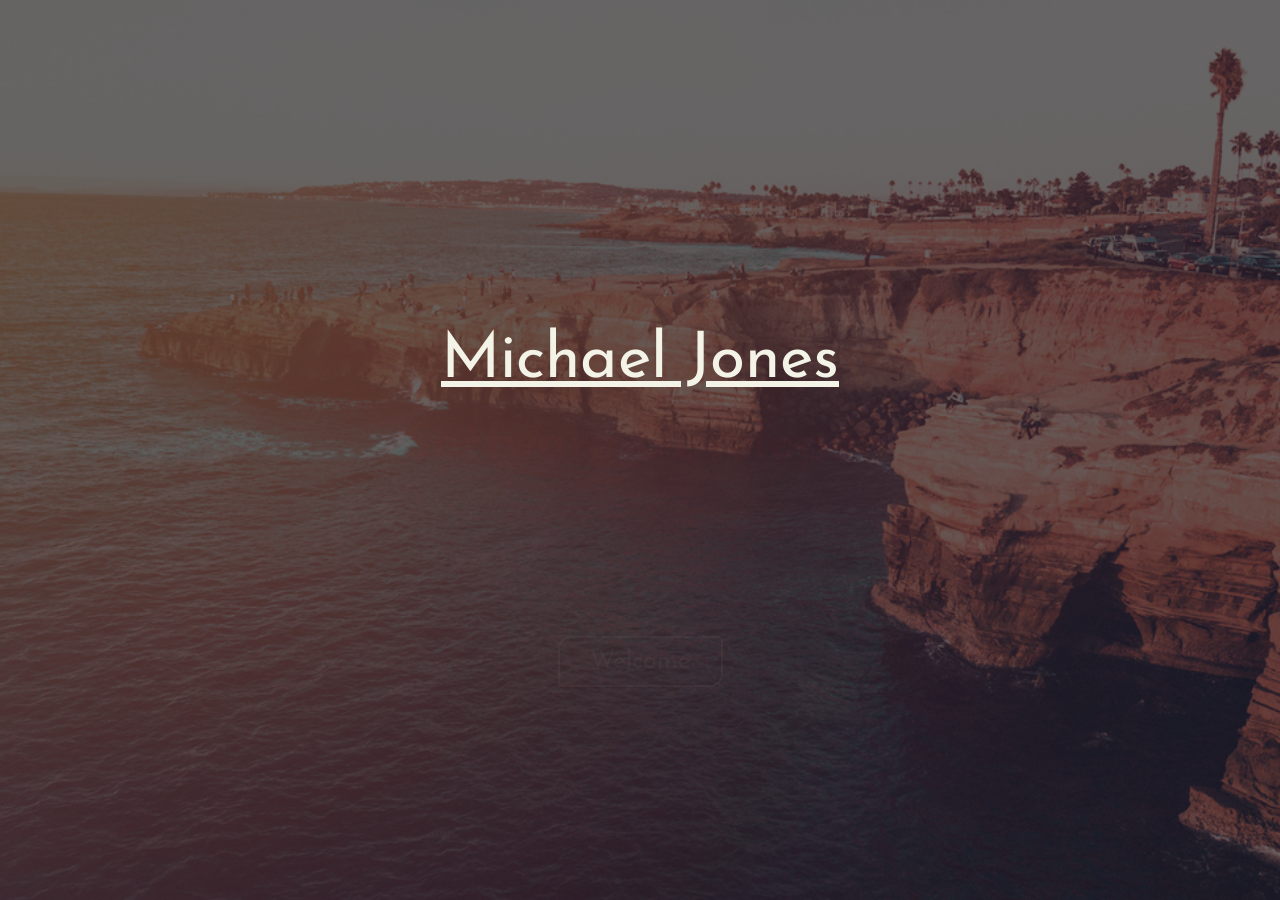
<file: public(new site)/index.html>
<!DOCTYPE html>
<html lang="en">

<head>
	<!-- Global site tag (gtag.js) - Google Analytics -->
	<script async src="https://www.googletagmanager.com/gtag/js?id=UA-115095001-1"></script>
	<script>
		window.dataLayer = window.dataLayer || [];
		function gtag() { dataLayer.push(arguments); }
		gtag('js', new Date());
		gtag('config', 'UA-115095001-1');
	</script>

	<title>Michael Jones | Website Developer | Moblie Developer | San Diego, CA</title>
	<meta name="description" content="A web, mobile, and software developer located in San Diego, California.">

	<!-- Required meta tags -->
	<meta charset="utf-8">
	<meta name="viewport" content="width=device-width, initial-scale=1, shrink-to-fit=no">
	<script src="https://ajax.googleapis.com/ajax/libs/jquery/3.2.1/jquery.min.js"></script>
	<script src="./js/jquery.animate-colors.js"></script>
	<!--Google Font-->
	<link href="https://fonts.googleapis.com/css?family=Josefin+Sans:300,400" rel="stylesheet">
	

	<!-- Bootstrap CSS -->
	<link rel="stylesheet" href="https://maxcdn.bootstrapcdn.com/bootstrap/4.0.0/css/bootstrap.min.css" integrity="sha384-Gn5384xqQ1aoWXA+058RXPxPg6fy4IWvTNh0E263XmFcJlSAwiGgFAW/dAiS6JXm"
	 crossorigin="anonymous">
	<script src="https://cdnjs.cloudflare.com/ajax/libs/popper.js/1.12.9/umd/popper.min.js" integrity="sha384-ApNbgh9B+Y1QKtv3Rn7W3mgPxhU9K/ScQsAP7hUibX39j7fakFPskvXusvfa0b4Q"
	 crossorigin="anonymous"></script>
	<script src="https://maxcdn.bootstrapcdn.com/bootstrap/4.0.0/js/bootstrap.min.js" integrity="sha384-JZR6Spejh4U02d8jOt6vLEHfe/JQGiRRSQQxSfFWpi1MquVdAyjUar5+76PVCmYl"
	 crossorigin="anonymous"></script>
	<style>
		html,
		body {
			position: fixed;
			width: 100%;
			height: 100%;
			overflow-x: hidden;
			overflow-y: hidden;
			font-family: 'Josefin Sans', sans-serif;
			color: rgb(243, 243, 231);
		}
		button{
			font-family: 'Josefin Sans', sans-serif;
		}

		.bg-image-container {
			overflow: hidden;
            position: fixed;
            display: flex;
            align-items: center;
            justify-content: center;
            width: 100%;
            height: 100%;
            z-index: -1;
		}
		.bg-image{
			background-image: url(./images/shore_image.png);
            background-size: cover;
            background-position: center;
            width: 100%;
            height: 100%;
            transition: 2s ease-in-out;
		}

		.grow {
            transform: scale(1.05);
        }
		.content-container {
			padding-top: 100px;
			display: -webkit-box;
			display: -moz-box;
			display: -ms-flexbox;
			display: -webkit-flex;
			height: 100%;
			display: flex;
			justify-content: center;
			align-items: center;
			flex-direction: column;
			transition: 1s;
			background-color: rgba(0, 0, 0, 0.6);

			min-width: 100%;
			;
			z-index: 1;

		}

		#name-container {
			font-size: 5vw;
			text-align: center;
			transition: .5s;
			opacity: 0;
			text-decoration: underline;

		}

		#title-container {
			opacity: 0;
			text-align: center;
			font-size: 4vw;
			font-weight: bold;
			transition: .5s;
			color: rgb(218, 69, 69);
		}

		#build-container {
			margin-top: -5px;
			opacity: 0;
			text-align: center;
			font-size: 4vw;
			transition: .5s;
			
		}

		#cursor-indicator {
			font-size: 70px;
			transition: .5s;
		}


		#enter-button{
			background-color: transparent;
			color: rgb(243, 243, 231);
			padding: 5px 30px;
			font-size: 25px;
			border: rgb(243, 243, 231) 2px solid;
			border-radius: 13px 5px;
			transition: 1s;
			opacity: 0;

		}

		#enter-button:hover{
			color: rgb(243, 243, 231);
			background-color: rgb(218, 69, 69);
			border-radius: 5px 13px;
			transition: .5s;
		}

		@media (max-width: 650px) {
			#name-container {
				font-size: 40px;
			}
			#title-container {
				font-size: 30px;

			}
			#build-container {

				font-size: 24px;

			}
			#cursor-indicator {
				font-size: 35px;
			}
			#enter-button{
				font-size: 30px;
			}

		}
	</style>


</head>

<body>

	<!-- <video autoplay muted loop id="bgVideoContainer">
		<source src="./videos/beach_video.mp4" type="video/mp4" id="bgVideo" poster="./images/shore_image.png"> Your browser does not support HTML5 video.
	</video> -->
		<div class="bg-image-container">
			<div class="bg-image"></div>
		</div>

	<div class="content-container container">
		<div id="name-container">
			Michael Jones
		</div>
		<div id="title-container">
			Software Developer
		</div>
		<div id="build-container">
			<span id="build-text"></span>
			<span id="cursor-indicator">|</span>
		</div>
		<div class="button-container" style="padding-top: 50px">
			<form action="./views/development.html">
				<button class="btn" id="enter-button">Welcome</button>
			</form>
		</div>
	</div>


	<script>
		

		var buildMessages = [
			"I build websites.",
			"I build iOS and Android apps.",
			"The goal is better user experiences.",
			"Let's create what YOU want."
		]
		var indexCounter = 0;
		var typingSpeed = 120;
		var waitingSpeed = 500;
		var blinkSpeed = 600;
		var i = 0;
		var isTextIndicatorVisible = true;

		var buildText = $('#build-text');
		$(document).ready(function () {
			$('.bg-image').addClass('grow');
			$('#name-container').animate({
				opacity: 1
			}, 1200, function () {
				$('#enter-button').animate({
						opacity:1
					}, 1000);
				$('#title-container').animate({
					opacity: 1
				}, 1200, function () {
					$('#build-container').animate({
						opacity: 1
					}, 1000, function () {
						typeWriter();
					});
				});
			});






		});


		var arrayIndex = 0;
		function typeWriter() {

			if (indexCounter < buildMessages[arrayIndex].length) {
				if (indexCounter == 0) {
					buildText.text("");
				}
				buildText.text(buildText.text() + buildMessages[arrayIndex].charAt(indexCounter));
				indexCounter++;
				if(arrayIndex == buildMessages.length-2){
					typingSpeed = 90;
				}
				if(arrayIndex == buildMessages.length-1){
					typingSpeed = 140;
				}
				setTimeout(typeWriter, typingSpeed);
			} else {
				if (arrayIndex < buildMessages.length - 1) {
					arrayIndex++;
					indexCounter = 0;
					setTimeout(typeWriter, waitingSpeed);
				} else {
					setTimeout(blink, blinkSpeed);
					

				}

			}

		}
		function blink() {
			if (!isTextIndicatorVisible) {
				$('#cursor-indicator').animate({
					opacity: 1
				}, 300);
			} else {
				$('#cursor-indicator').animate({
					opacity: 0
				}, 300);
			}

			isTextIndicatorVisible = !isTextIndicatorVisible
			setTimeout(blink, blinkSpeed);
		}



	</script>
</body>

</html>
</file>
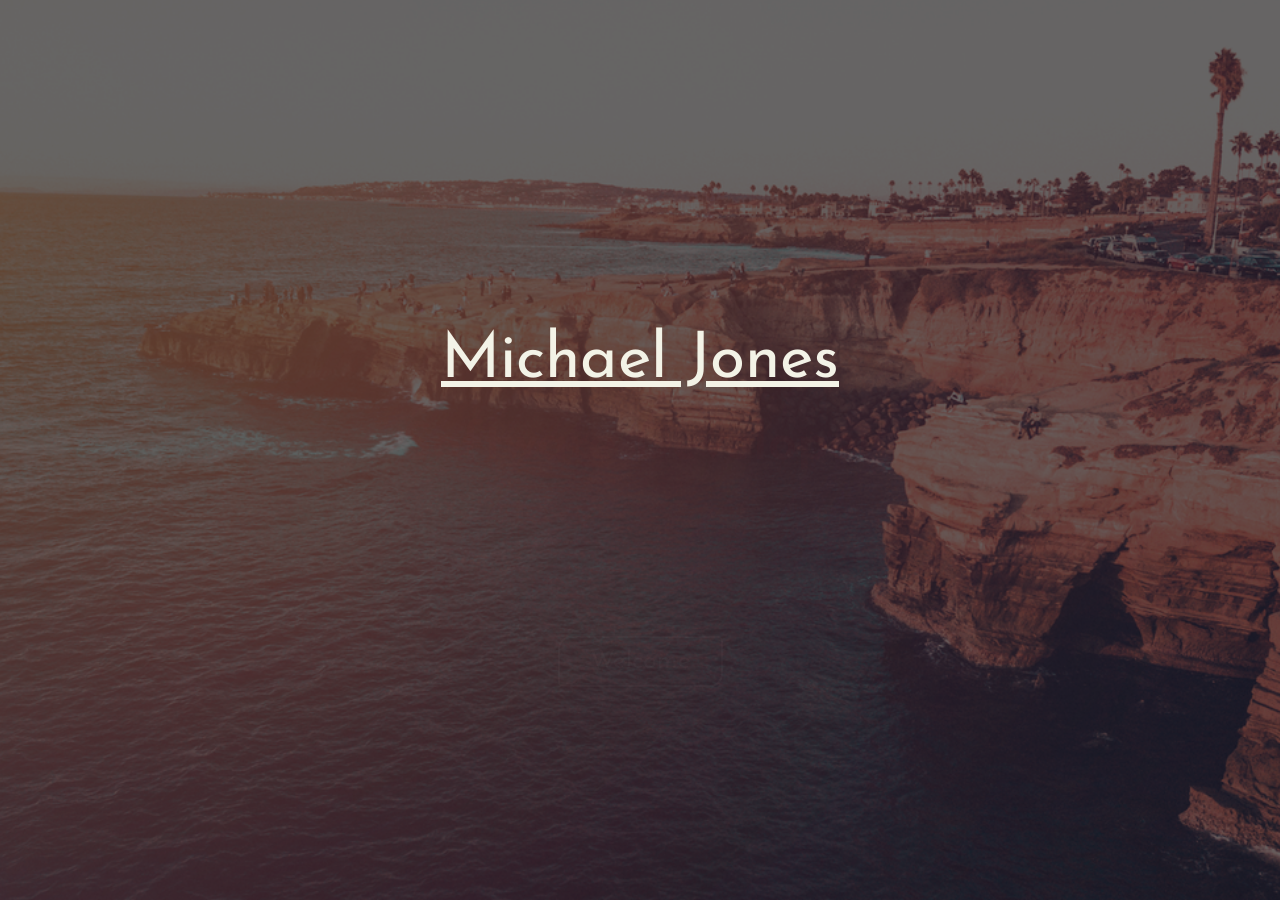
<file: public/index.html>
<!DOCTYPE html>
<html lang="en">

<head>
	<!-- Global site tag (gtag.js) - Google Analytics -->
	<script async src="https://www.googletagmanager.com/gtag/js?id=UA-115095001-1"></script>
	<script>
		window.dataLayer = window.dataLayer || [];
		function gtag() { dataLayer.push(arguments); }
		gtag('js', new Date());
		gtag('config', 'UA-115095001-1');
	</script>

	<title>Michael Jones | Website Developer | Moblie Developer | San Diego, CA</title>
	<meta name="description" content="A web, mobile, and software developer located in San Diego, California.">

	<!-- Required meta tags -->
	<meta charset="utf-8">
	<meta name="viewport" content="width=device-width, initial-scale=1, shrink-to-fit=no">
	<script src="https://ajax.googleapis.com/ajax/libs/jquery/3.2.1/jquery.min.js"></script>
	<script src="./js/jquery.animate-colors.js"></script>
	<!--Google Font-->
	<link href="https://fonts.googleapis.com/css?family=Josefin+Sans:300,400" rel="stylesheet">
	

	<!-- Bootstrap CSS -->
	<link rel="stylesheet" href="https://maxcdn.bootstrapcdn.com/bootstrap/4.0.0/css/bootstrap.min.css" integrity="sha384-Gn5384xqQ1aoWXA+058RXPxPg6fy4IWvTNh0E263XmFcJlSAwiGgFAW/dAiS6JXm"
	 crossorigin="anonymous">
	<script src="https://cdnjs.cloudflare.com/ajax/libs/popper.js/1.12.9/umd/popper.min.js" integrity="sha384-ApNbgh9B+Y1QKtv3Rn7W3mgPxhU9K/ScQsAP7hUibX39j7fakFPskvXusvfa0b4Q"
	 crossorigin="anonymous"></script>
	<script src="https://maxcdn.bootstrapcdn.com/bootstrap/4.0.0/js/bootstrap.min.js" integrity="sha384-JZR6Spejh4U02d8jOt6vLEHfe/JQGiRRSQQxSfFWpi1MquVdAyjUar5+76PVCmYl"
	 crossorigin="anonymous"></script>
	<style>
		html,
		body {
			position: fixed;
			width: 100%;
			height: 100%;
			overflow-x: hidden;
			overflow-y: hidden;
			font-family: 'Josefin Sans', sans-serif;
			color: rgb(243, 243, 231);
		}
		button{
			font-family: 'Josefin Sans', sans-serif;
		}

		.bg-image-container {
			overflow: hidden;
            position: fixed;
            display: flex;
            align-items: center;
            justify-content: center;
            width: 100%;
            height: 100%;
            z-index: -1;
		}
		.bg-image{
			background-image: url(./images/shore_image.png);
            background-size: cover;
            background-position: center;
            width: 100%;
            height: 100%;
            transition: 2s ease-in-out;
		}

		.grow {
            transform: scale(1.05);
        }
		.content-container {
			padding-top: 100px;
			display: -webkit-box;
			display: -moz-box;
			display: -ms-flexbox;
			display: -webkit-flex;
			height: 100%;
			display: flex;
			justify-content: center;
			align-items: center;
			flex-direction: column;
			transition: 1s;
			background-color: rgba(0, 0, 0, 0.6);

			min-width: 100%;
			;
			z-index: 1;
		}

		#name-container {
			font-size: 5vw;
			text-align: center;
			transition: .5s;
			opacity: 0;
			text-decoration: underline;

		}

		#title-container {
			opacity: 0;
			text-align: center;
			font-size: 4vw;
			font-weight: bold;
			transition: .5s;
			color: rgb(218, 69, 69);
		}

		#build-container {
			margin-top: -5px;
			opacity: 0;
			text-align: center;
			font-size: 4vw;
			transition: .5s;
			
		}

		#cursor-indicator {
			font-size: 70px;
			transition: .5s;
		}


		#enter-button{
			background-color: transparent;
			color: rgb(243, 243, 231);
			padding: 5px 30px;
			font-size: 25px;
			border: rgb(243, 243, 231) 2px solid;
			border-radius: 13px 5px;
			transition: 1s;
			opacity: 0;

		}

		#enter-button:hover{
			color: rgb(243, 243, 231);
			background-color: rgb(218, 69, 69);
			border-radius: 5px 13px;
			transition: .5s;
		}

		@media (max-width: 650px) {
			#name-container {
				font-size: 40px;
			}
			#title-container {
				font-size: 30px;

			}
			#build-container {

				font-size: 24px;

			}
			#cursor-indicator {
				font-size: 35px;
			}
			#enter-button{
				font-size: 30px;
			}

		}
	</style>


</head>

<body>

	<!-- <video autoplay muted loop id="bgVideoContainer">
		<source src="./videos/beach_video.mp4" type="video/mp4" id="bgVideo" poster="./images/shore_image.png"> Your browser does not support HTML5 video.
	</video> -->
		<div class="bg-image-container">
			<div class="bg-image"></div>
		</div>

	<div class="content-container container">
		<div id="name-container">
			Michael Jones
		</div>
		<div id="title-container">
			Software Developer
		</div>
		<div id="build-container">
			<span id="build-text"></span>
			<span id="cursor-indicator">|</span>
		</div>
		<div class="button-container" style="padding-top: 50px">
			<form action="./views/development.html">
				<button class="btn" id="enter-button">Welcome</button>
			</form>
		</div>
	</div>


	<script>
		

		var buildMessages = [
			"I build websites.",
			"I build iOS and Android apps.",
			"The goal is better user experiences.",
			"Let's create what YOU want."
		]
		var indexCounter = 0;
		var typingSpeed = 120;
		var waitingSpeed = 500;
		var blinkSpeed = 600;
		var i = 0;
		var isTextIndicatorVisible = true;

		var buildText = $('#build-text');
		$(document).ready(function () {
			$('.bg-image').addClass('grow');
			$('#name-container').animate({
				opacity: 1
			}, 1200, function () {
				$('#enter-button').animate({
						opacity:1
					}, 1000);
				$('#title-container').animate({
					opacity: 1
				}, 1200, function () {
					$('#build-container').animate({
						opacity: 1
					}, 1000, function () {
						typeWriter();
					});
				});
			});






		});


		var arrayIndex = 0;
		function typeWriter() {

			if (indexCounter < buildMessages[arrayIndex].length) {
				if (indexCounter == 0) {
					buildText.text("");
				}
				buildText.text(buildText.text() + buildMessages[arrayIndex].charAt(indexCounter));
				indexCounter++;
				if(arrayIndex == buildMessages.length-2){
					typingSpeed = 90;
				}
				if(arrayIndex == buildMessages.length-1){
					typingSpeed = 140;
				}
				setTimeout(typeWriter, typingSpeed);
			} else {
				if (arrayIndex < buildMessages.length - 1) {
					arrayIndex++;
					indexCounter = 0;
					setTimeout(typeWriter, waitingSpeed);
				} else {
					setTimeout(blink, blinkSpeed);
					

				}

			}

		}
		function blink() {
			if (!isTextIndicatorVisible) {
				$('#cursor-indicator').animate({
					opacity: 1
				}, 300);
			} else {
				$('#cursor-indicator').animate({
					opacity: 0
				}, 300);
			}

			isTextIndicatorVisible = !isTextIndicatorVisible
			setTimeout(blink, blinkSpeed);
		}



	</script>
</body>

</html>
</file>
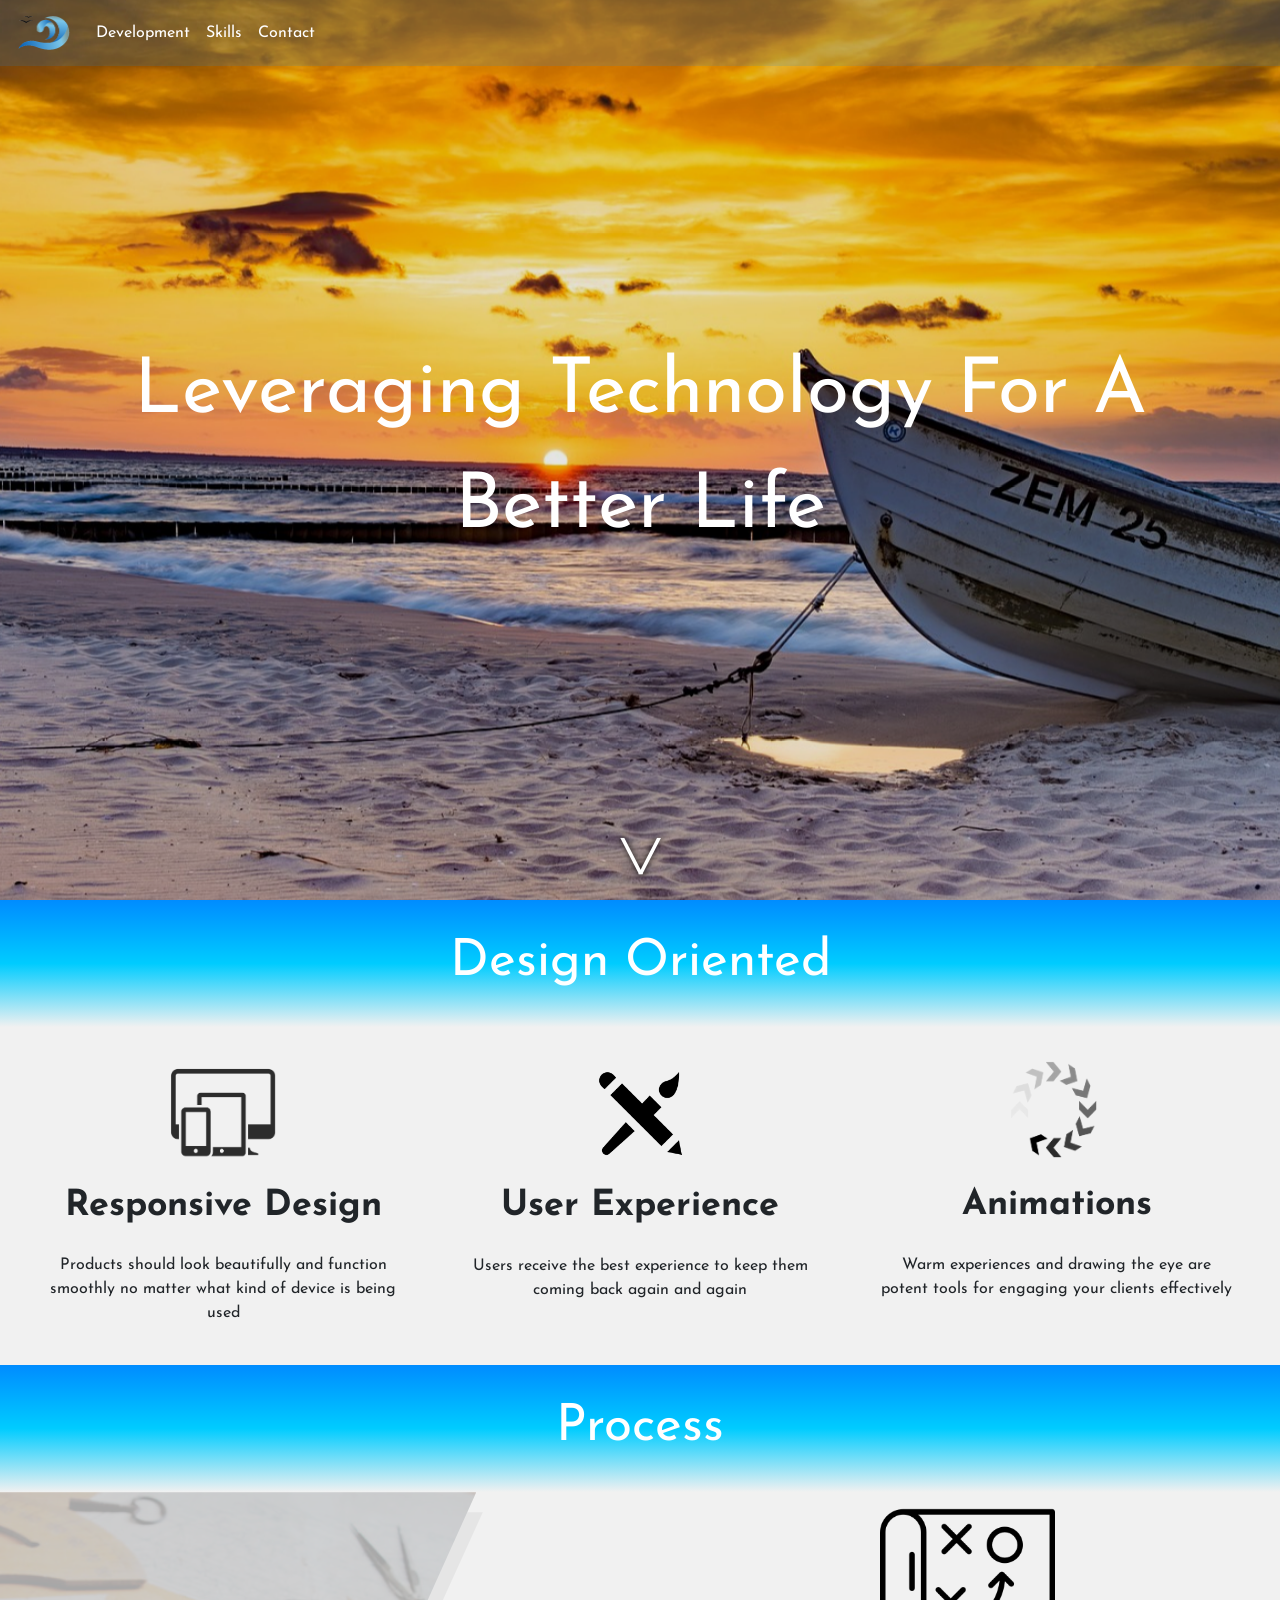
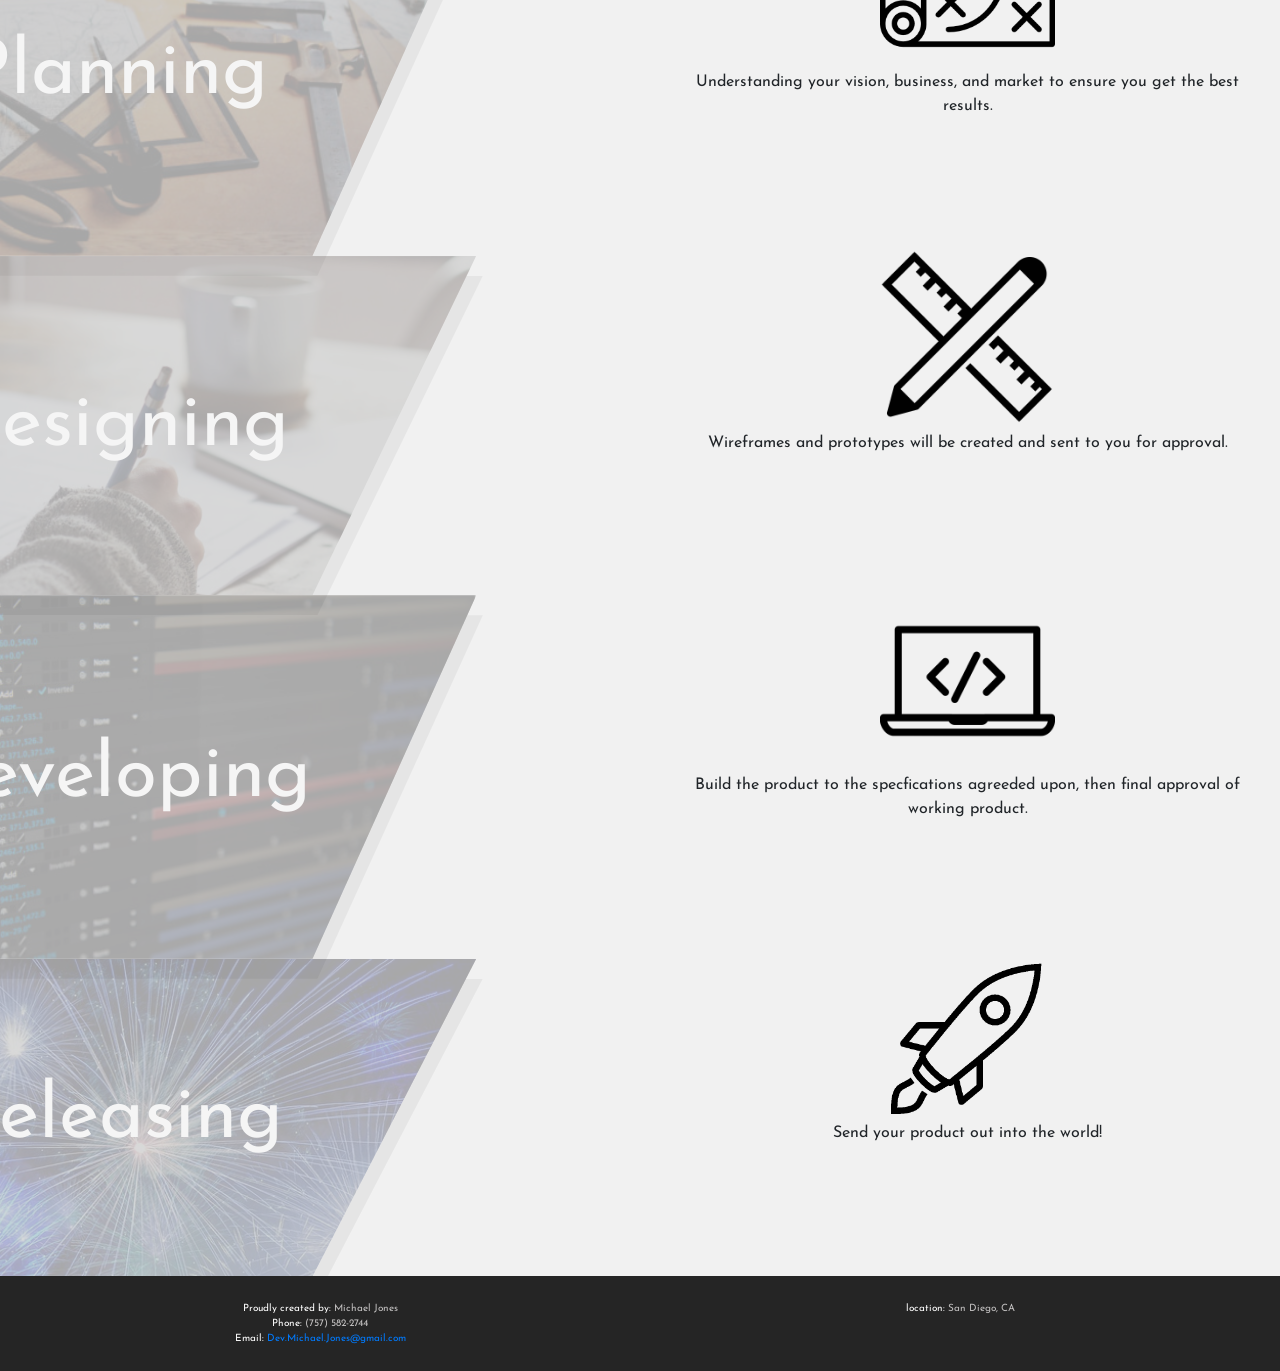
<file: public(development)/views/development.html>
<!DOCTYPE html>
<html lang="en">

<head>
    <!-- Global site tag (gtag.js) - Google Analytics -->
    <script async src="https://www.googletagmanager.com/gtag/js?id=UA-115095001-1"></script>
    <script>
        window.dataLayer = window.dataLayer || [];
        function gtag() { dataLayer.push(arguments); }
        gtag('js', new Date());
        gtag('config', 'UA-115095001-1');
    </script>


    <title>Development | Michael Jones Website Developer and Mobile Developer</title>
    <meta name="description" content="San Diego, California based web and mobile developer, leveraging technology for a better life">

    <!-- Required meta tags -->
    <meta charset="utf-8">
    <meta name="viewport" content="width=device-width, initial-scale=1, shrink-to-fit=no">
    <script src="https://ajax.googleapis.com/ajax/libs/jquery/3.2.1/jquery.min.js"></script>

    <!--scroll reveal-->
    <script src="../js/scrollreveal.min.js"></script>

    <!-- progress bar
    <script src="../js/progress.js"></script> -->

    <!--Google Font-->
    <link href="https://fonts.googleapis.com/css?family=Josefin+Sans:300,400" rel="stylesheet">

    <!-- Bootstrap CSS -->
    <link rel="stylesheet" href="https://maxcdn.bootstrapcdn.com/bootstrap/4.0.0/css/bootstrap.min.css" integrity="sha384-Gn5384xqQ1aoWXA+058RXPxPg6fy4IWvTNh0E263XmFcJlSAwiGgFAW/dAiS6JXm"
        crossorigin="anonymous">
    <script src="https://cdnjs.cloudflare.com/ajax/libs/popper.js/1.12.9/umd/popper.min.js" integrity="sha384-ApNbgh9B+Y1QKtv3Rn7W3mgPxhU9K/ScQsAP7hUibX39j7fakFPskvXusvfa0b4Q"
        crossorigin="anonymous"></script>
    <script src="https://maxcdn.bootstrapcdn.com/bootstrap/4.0.0/js/bootstrap.min.js" integrity="sha384-JZR6Spejh4U02d8jOt6vLEHfe/JQGiRRSQQxSfFWpi1MquVdAyjUar5+76PVCmYl"
        crossorigin="anonymous"></script>
    <style>
        html,
        body {
            height: 100%;
            font-family: 'Josefin Sans', sans-serif;
        }

        body {
            display: none;
        }

        .navbar {
            width: 100%;
            transition: background-color 1s linear;
            z-index: 2;

        }

        .nav-transparent {
            background-color: rgb(0, 140, 255, .15);
            -webkit-transition: background-color .5s;
            -moz-transition: background-color .5s;
            -ms-transition: background-color .5s;
            -o-transition: background-color .5s;
            transition: background-color .5s;
        }



        .show-navbar {
            background-color: rgb(0, 140, 255);
            -webkit-transition: background-color .5s;
            -moz-transition: background-color .5s;
            -ms-transition: background-color .5s;
            -o-transition: background-color .5s;
            transition: background-color .5s;
        }

        .nav-link {
            color: white !important;

        }

        .nav-link:hover {
            color: grey !important;
        }

        .top-section {
            position: fixed;
            display: flex;
            align-items: center;
            justify-content: center;
            width: 100%;
            height: 100%;
            background-image: url(../images/beach_boat_image.jpg);
            background-size: cover;
            background-position: center;
            z-index: -1;
            transition: 2s ease-in-out;
        }

        .top-section-inner {
            position: fixed;
            display: flex;
            align-items: center;
            justify-content: center;
            text-align: center;
            width: 100%;
            height: 100%;
            background-color: rgba(0, 0, 0, 0.1);
            z-index: -1;
            color: white;
            font-size: 6vw;
            padding: 100px;
            transition: .1s;

        }

        .grow {
            transform: scale(1.05);
        }

        .hide-element {
            opacity: 0;
        }

        .show-element {
            opacity: 1;
        }

        footer {
            position: relative;
            padding: 25px 15px;
            background-color: rgb(37, 37, 37);
            color: rgb(255, 255, 255);
            font-size: 10px;
            text-align: center;
            z-index: 2;
        }

        .page-content {
            background-color: rgb(241, 241, 241);

        }

        .footer-content {
            color: rgb(194, 192, 192);
        }

        #nav-logo-image {
            height: 40px;
            z-index: 2;
        }

        .spacer {
            height: 100%;
        }

        .section2-icon {
            width: 30%;
        }

        .centered-content {
            padding: 0;
            text-align: center;
        }

        .icon-header {
            padding: 10px;
            font-weight: bold;
            font-size: 2.8vw;
        }

        .icon-info {
            padding: 10px;
        }

        .show {
            opacity: 1;
        }

        .expand-on-hover {
            transition: .5s;
        }

        .expand-on-hover:hover {
            transform: scale(1.05);

        }

        .group-header {
            font-size: 4vw;
            color: white;
            background-color: rgb(0, 140, 255);
            background: linear-gradient(to bottom, rgb(0, 140, 255), rgba(0, 204, 255), rgb(241, 241, 241));
            width: 100%;
            padding: 25px;
            text-align: center;
            transition: .5s;
        }

        



        #scroll-down-indicator {
            width: 100%;

        }

        #scroll-down-indicator::before {
            content: '╲╱';
            color: #fff;
            position: absolute;
            font-weight: bolder;
            text-shadow: 0 0 6px rgba(0, 0, 0, 1);
            font-size: 30px;
            width: 60px;
            height: 40px;
            line-height: 40px;
            text-align: center;
            border-radius: 10px;
            bottom: 20px;
            left: 50%;
            margin-left: -30px;
            animation: bounce 2s ease-in-out infinite;
        }

        .polygon-container {
            position: relative;
            z-index: 1;
            transition: 1s;
            -webkit-clip-path: polygon(0% 0%, 100% 0%, 75% 100%, 0% 100%);
            clip-path: polygon(0% 0%, 100% 0%, 75% 100%, 0% 100%);

        }

    

        .shadow {
            position: absolute;
            z-index: 0;
            height: 100%;
            width: 101%;
            content: "";
            left: 0;
            top: 20px;
            background-color: rgba(0, 0, 0, 0.158);
            -webkit-clip-path: polygon(0% 0%, 100% 0%, 75% 100%, 0% 100%);
            clip-path: polygon(0% 0%, 100% 0%, 75% 100%, 0% 100%);
        }

        .process-image-container {
            position: absolute;
            height: 100%;
            width: 100%;


        }

        .overlay {
            display: flex;
            text-align: center;
            align-items: center;
            justify-content: center;
            background-color: rgba(0, 0, 0, 0.37);
            color: white;
            font-size: 6vw;
            padding-right: 10%;
            height: 100%;
            width: 100%;
            transition: .5s;
        }

        .process-info-container {
            padding: 20px 30px;
            display: flex;
            flex-direction: column;
            align-items: center;
            justify-content: center;
            text-align: center;
            width: 100%;
            height: 100%;



        }

        .process-image-wrapper {
            position: relative;
            height: 100%;
            min-height: 300px;
            transition: 1s;
        }

        .offscreen-container {
            left: -25%;
            opacity: .3;
        }

        .onscreen-container {
            left: 0;
            opacity: 1;
        }




        .no-row-padding {
            padding: 0;
        }

        #planning-image-container {
            background-image: url("../images/planning_image.jpg");
            min-height: 100%;
            min-width: 100%;
            background-size: cover;
        }

        #designing-image-container {
            background-image: url("../images/design_large_image.jpg");
            min-height: 100%;
            min-width: 100%;

            background-size: cover;
        }

        #developing-image-container {
            background-image: url("../images/develop_large_image.jpg");
            min-height: 100%;
            min-width: 100%;

            background-size: cover;
        }

        #releasing-image-container {
            background-image: url("../images/fireworks_image.jpg");
            min-height: 100%;
            min-width: 100%;

            background-size: cover;
        }



        .process-info-img-container {
            display: flex;
            padding-top: 40px;
            padding-bottom: 20px;
            align-items: center;
            justify-content: center;
            width: 100%;
            height: 30%;
        }

        .container-fluid {
            padding: 0;
        }

        .process-info {
            display: flex;
            align-items: center;
            justify-content: center;
            width: 100%;
            height: 60%;
            padding-bottom: 20px;
        }

        @media (max-width: 767px) {
            .top-section-inner {
                font-size: 30px;
            }

            .offscreen-container{
                left: 0;
            }

            .group-header {
                font-size: 25px;
            }
            .polygon-container {
                z-index: 1;
                -webkit-clip-path: polygon(0% 0%, 100% 0%, 100% 100%, 0% 100%);
                clip-path: polygon(0% 0%, 100% 0%, 100% 100%, 0% 100%);
                transition: 1s;
            }
            .shadow {
                display: none;
            }
            .overlay {
                z-index: 1;
                font-size: 15vw;
                padding: 0;
            }
        }

        .icon-container{
            padding:30px 20px;
        }
        .row-container {
            padding: 0 30px;
        }


        @keyframes bounce {
            50% {
                transform: translateY(-30%);
            }
            100% {
                transform: translateY(0);
            }
        }
    </style>


</head>

<body>
    <!--navbar-->
    <nav class="navbar nav-transparent navbar-expand-md navbar-light position-fixed">
        <a class="navbar-brand" href="#">
            <img src="../images/wave_logo.png" id="nav-logo-image" alt="">
        </a>
        <button class="navbar-toggler" type="button" data-toggle="collapse" data-target="#navbarNavAltMarkup" aria-controls="navbarNavAltMarkup"
            aria-expanded="false" aria-label="Toggle navigation">
            <span class="navbar-toggler-icon"></span>
        </button>
        <div class="collapse navbar-collapse" id="navbarNavAltMarkup">
            <div class="navbar-nav">
                <a class="nav-item nav-link active" href="./development.html">Development
                    <span class="sr-only">(current)</span>
                </a>
                <a class="nav-item nav-link" href="./skills.html">Skills</a>
                <a class="nav-item nav-link" href="./contact.html">Contact</a>
            </div>
        </div>
    </nav>

    <!--first paralax images 500px height-->
    <div class="top-section" id="boat-container">
    </div>
    <div class="top-section-inner">
        Leveraging Technology For A Better Life
    </div>

    <div id="scroll-down-indicator" onclick="scrollDown()">

    </div>

    </div>
    <div class="spacer"></div>

    <div class="group-header">
        Design Oriented
    </div>
    <!--start page content-->
    <div class="page-content">


        <!--1st section-->
        <div class="container-fluid">
            <div class="row centered-content row-container">
                <div class="col-md icon-container">
                    <div class="expand-on-hover">
                        <img class="section2-icon" src="../images/responsive_image.png" alt="response design">
                        <div class="icon-header">Responsive Design</div>
                        <div class="icon-info">Products should look beautifully and function smoothly no matter what kind of device is being used</div>
                    </div>
                </div>
                <div class="col-md icon-container">
                    <div class="expand-on-hover">
                        <img class="section2-icon" src="../images/design_image.png" alt="User Expereince image">
                        <div class="icon-header">User Experience</div>
                        <div class="icon-info">Users receive the best experience to keep them coming back again and again</div>
                    </div>
                </div>
                <div class="col-md icon-container">
                    <div class="expand-on-hover">
                        <img class="section2-icon" src="../images/animation_image.png" alt="alterations image">
                        <div class="icon-header">Animations</div>
                        <div class="icon-info">Warm experiences and drawing the eye are potent tools for engaging your clients effectively</div>
                    </div>
                </div>
            </div>
        </div>


        <!--2nd section-->
        <div class="group-header">
            Process
        </div>
        <div class="container-fluid">

            <!--Planning row-->
            <div class="row centered-content">
                <div class="col-md-6 no-row-padding">
                    <div class="process-image-wrapper offscreen-container">

                        <div class="polygon-container" id="planning-image-container">
                            <div class="process-image-container">
                                <div class="overlay">
                                    Planning
                                </div>
                            </div>
                        </div>
                        <div class="shadow"></div>
                    </div>

                </div>


                <div class="col-md-6">
                    <div class="process-info-container icon-container">
                        <div class="expand-on-hover">
                            <div class="process-info-img-container">

                                <img class="section2-icon" src="../images/plan_icon.png" alt="planning image">

                            </div>
                            <div class="process-info">
                                Understanding your vision, business, and market to ensure you get the best results.
                            </div>
                        </div>
                    </div>
                </div>


            </div>

            <!--Designing row-->
            <div class="row centered-content">
                <div class="col-md-6 no-row-padding">


                    <div class="process-image-wrapper offscreen-container">
                        <div class="polygon-container" id="designing-image-container">
                            <div class="process-image-container">
                                <div class="overlay">
                                    Designing
                                </div>
                            </div>
                        </div>
                        <div class="shadow"></div>
                    </div>






                </div>




                <div class="col-md-6">

                    <div class="process-info-container icon-container">
                        <div class="expand-on-hover">
                            <div class="process-info-img-container">

                                <img class="section2-icon" src="../images/design_icon.png" alt="planning image">

                            </div>
                            <div class="process-info">
                                Wireframes and prototypes will be created and sent to you for approval.
                            </div>
                        </div>
                    </div>
                </div>

            </div>

            <!--Development row-->
            <div class="row centered-content">
                <div class="col-md-6 no-row-padding">


                    <div class="process-image-wrapper offscreen-container">
                        <div class="polygon-container" id="developing-image-container">
                            <div class="process-image-container">
                                <div class="overlay">
                                    Developing
                                </div>
                            </div>
                        </div>
                        <div class="shadow"></div>
                    </div>




                </div>


                <div class="col-md-6">
                    <div class="process-info-container icon-container">
                        <div class="expand-on-hover">
                            <div class="process-info-img-container">

                                <img class="section2-icon" src="../images/coding_icon.png" alt="planning image">

                            </div>
                            <div class="process-info">
                                Build the product to the specfications agreeded upon, then final approval of working product.
                            </div>
                        </div>
                    </div>
                </div>


            </div>

            <!--Deployment row-->
            <div class="row centered-content">
                <div class="col-md-6 no-row-padding">


                    <div class="process-image-wrapper offscreen-container">
                        <div class="polygon-container" id="releasing-image-container">
                            <div class="process-image-container">
                                <div class="overlay">
                                    Releasing
                                </div>
                            </div>
                        </div>
                        <div class="shadow"></div>
                    </div>




                </div>


                <div class="col-md-6">
                    <div class="process-info-container icon-container">
                        <div class="expand-on-hover">
                            <div class="process-info-img-container">

                                <img class="section2-icon" src="../images/deploy_icon.png" alt="planning image">

                            </div>
                            <div class="process-info">
                                Send your product out into the world!
                            </div>
                        </div>
                    </div>
                </div>


            </div>






        </div>





    </div>





    </div>
    <!--end page content-->


    <!--footer-->
    <footer style="z-index: 2">

        <div class="contianer">
            <div class="row">
                <div class="col-6">
                    Proudly created by:
                    <span class="footer-content">Michael Jones</span>
                    <br> Phone:
                    <span class="footer-content">(757) 582-2744</span>
                    <br> Email:
                    <a href="mailto:dev.michael.jones@gmail.com">Dev.Michael.Jones@gmail.com</a>
                </div>
                <div class="col-6">
                    location:
                    <span class="footer-content">San Diego, CA</span>
                </div>
            </div>

        </div>
    </footer>


    <!--My Scripts-->
    <script>
        window.sr = ScrollReveal({
            reset: false,
            duration: 2000
        });


        $(document).ready(function () {



            $(window).scroll(function () {
                // checks if window is scrolled more than 500px, adds/removes solid class
                var scrollTop = $(window).scrollTop();
                var winHeight = $(window).height();
                var scrollBottom = scrollTop + winHeight;
                if (scrollTop > winHeight && $('.navbar').hasClass('nav-transparent')) {
                    // $('.navbar').removeClass('nav-transparent');
                    $('.navbar').addClass('show-navbar');
                } else if (scrollTop < winHeight && $('.navbar').hasClass('show-navbar')) {
                    $('.navbar').removeClass('show-navbar');
                    //   $('.navbar').addClass('nav-transparent');

                }

                $('.process-image-wrapper').each(function () {
                    var elem = $(this);
                    var elemOffset = elem.offset();


                    if (elemOffset.top < (scrollBottom - 100) && elem.hasClass('offscreen-container')) {
                        elem.removeClass('offscreen-container');
                        elem.addClass('onscreen-container');
                    } else if (elemOffset.top > scrollBottom && elem.hasClass('onscreen-container')) {
                        elem.removeClass('onscreen-container');
                        elem.addClass('offscreen-container');
                    }
                });






            });

            sr.reveal('.icon-container');
            $('body').fadeIn(400);
            $('.top-section').addClass('grow');

        });


        function isInView(e) {
            var elemOffset = e.offset();
            var scrollTop = $(window).scrollTop();

            var winHeight = $(window).height();
            var scrollBottom = scrollTop + winHeight;


            return elemOffset.top > scrollBottom;
        }

        function scrollDown() {
            var top = $(window).height();
            $("html, body").animate({ scrollTop: top + "px" }, 1500, 'swing');
        }

    </script>
</body>

</html>
</file>
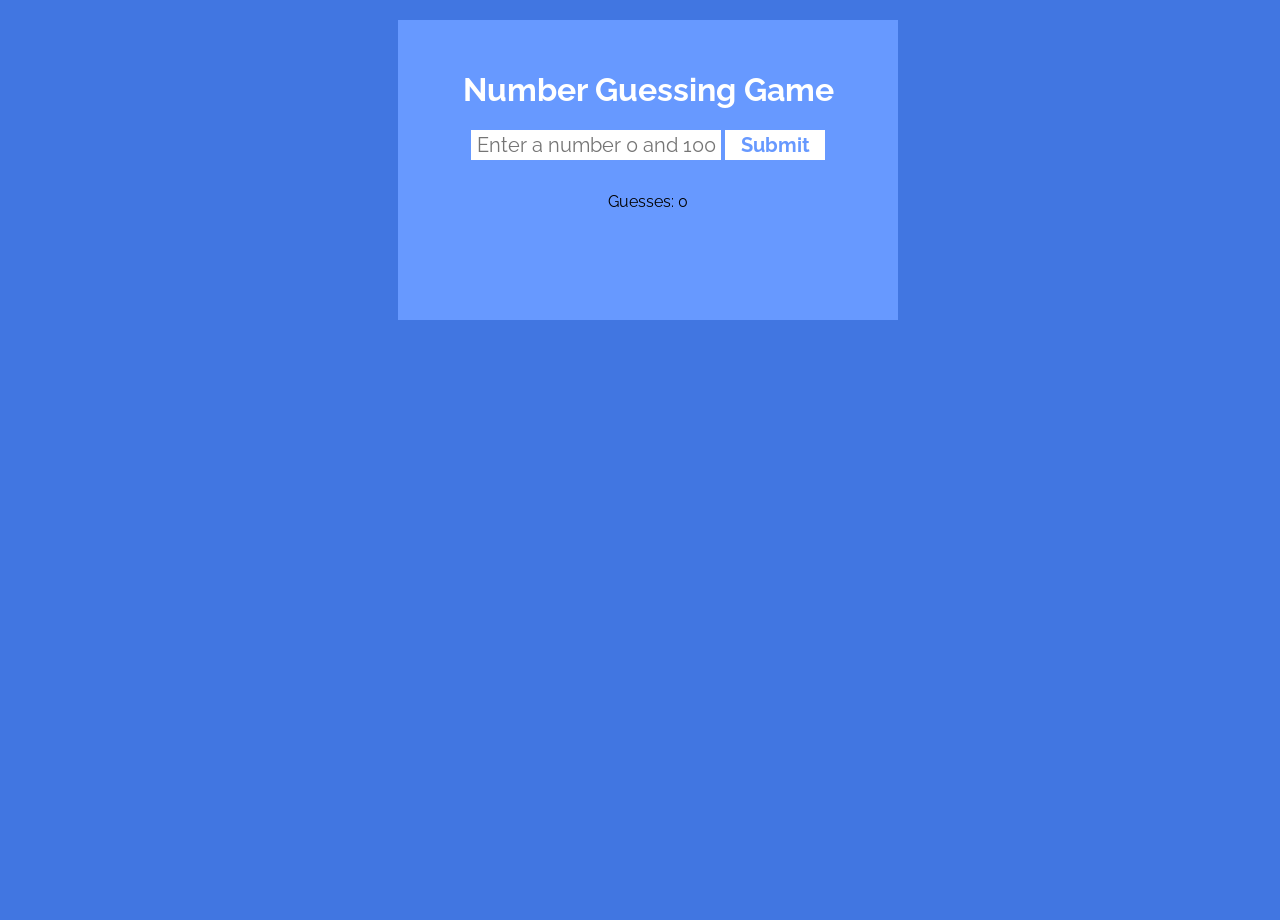
<file: public(development)/views/guessing_game.html>
<!DOCTYPE html>
<html lang="en">

    <head>
        <title>Number Guessing Game</title>
        <!-- Meta Tags -->
        <meta charset="utf-8" />
        <link href="https://fonts.googleapis.com/css?family=Raleway" rel="stylesheet" type="text/css">
        <!-- JavaScript -->
        <script src="https://ajax.googleapis.com/ajax/libs/jquery/3.1.1/jquery.min.js"></script>

        <style>
            * {
                font-family: 'Raleway', sans-serif;
                box-sizing: border-box;
                text-align: center;
            }

            html,
            body {
                width: 100%;
                height: 100%;
            }

            body {
                background-color: #4176e1;
            }

            h1 {
                color: white;
            }

            .game {
                margin: 20px auto 0;
                width: 500px;
                min-height: 300px;
                background-color: #6799ff;
                padding-top: 30px;
            }

            input {
                font-size: 20px;
                padding: 3px;
                border: none;
            }

            #js-user-guess {
                width: 250px;

            }

            #js-guess-submit {
                background-color: white;
                color: #6799ff;
                width: 100px;
                font-weight: bold;
            }
            .responseText{
                color:white;
                font-size: 2em;
            }
        </style>
    </head>

    <body>

        <div class="game">
            <header>
                <h1>Number Guessing Game</h1>
            </header>
            <form class="guessingForm">
                <input name="user-guess" id="js-user-guess" class="text" max="100" min="1" autocomplete="off" placeholder="Enter a number 0 and 100"
                    required/>
                <input type="submit" id="js-guess-submit" class="button" />
            </form>
            <p class="responseText"></p>
            <p class="guessCount">Guesses: <span id="number-of-guesses">0</span></p>
        </div>

        <script>
            $(document).ready(function () {
                var secretNumber = randomNumber();
                var guesses = 0;


                //generates random number between 0 and 100
                function randomNumber() {
                    return Math.round(Math.random() * 100);
                }

                //checks the user inputted guess
                function checkGuess(guess) {
                    // Write your code here
                    guesses++;
                    $("#number-of-guesses").html(guesses);
                    if (guess == secretNumber) {
                        $(".responseText").html("CORRECT! it was "+secretNumber+"! Play Again!");
                        guesses=0;
                        secretNumber = randomNumber();
                    } else {

                        if (Math.abs(guess - secretNumber) <= 15) {
                            $(".responseText").html("HOT!!!")
                        } else {
                            $(".responseText").html("COLD...")

                        }
                    }
                }

                //listener for submit button
                $('.guessingForm').submit(function (event) {
                    event.preventDefault();
                    var guess = $('#js-user-guess').val();
                    $('#js-user-guess').val('');
                    checkGuess(guess);
                });  
            });
        </script>
</body>
</html>
</file>
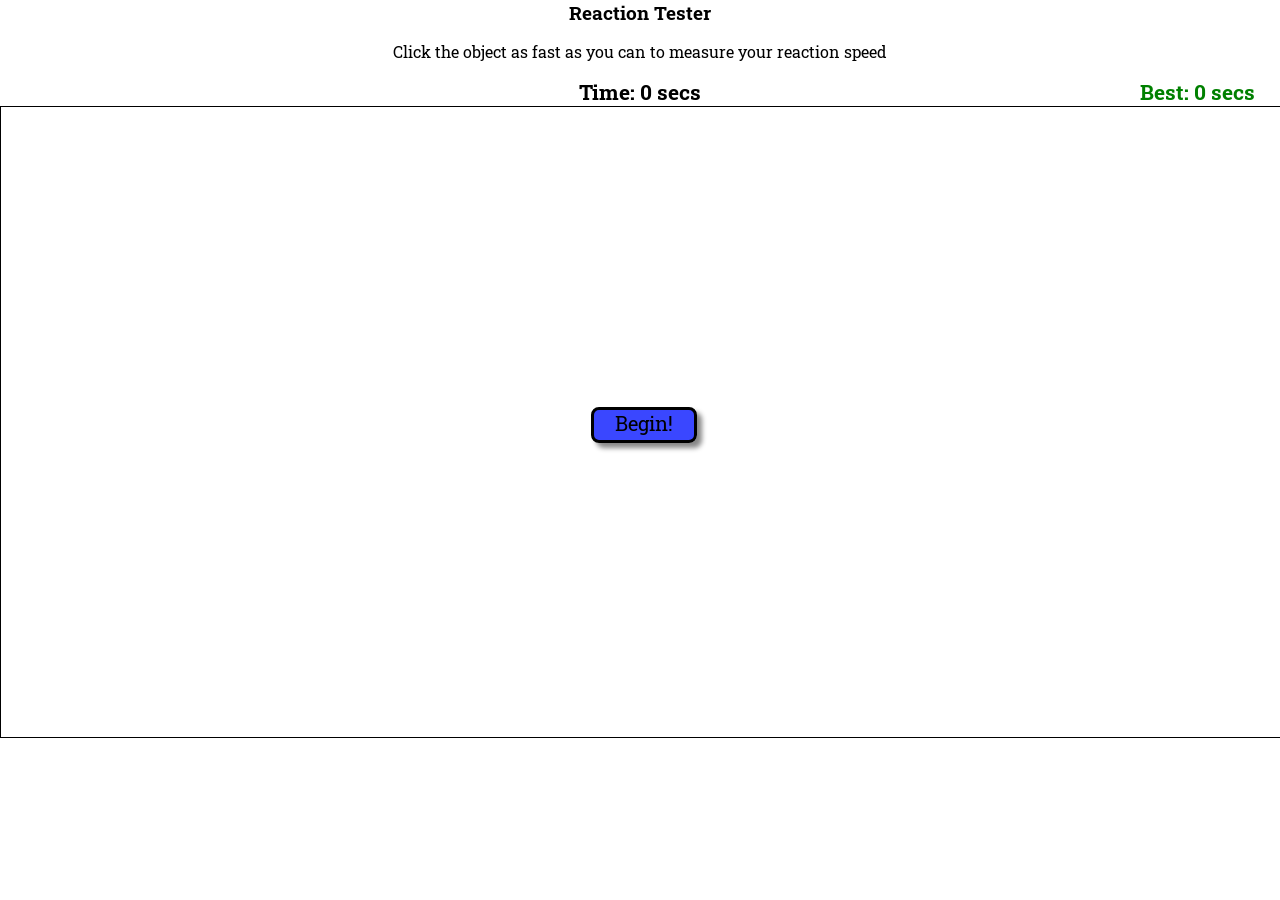
<file: public(development)/views/reaction.html>
<!DOCTYPE html>
<html lang="en">
    <head>
        <title>Reaction Tester</title>
         <!-- Required meta tags -->
        <meta charset="utf-8">
        <meta name="viewport" content="width=device-width, initial-scale=1, shrink-to-fit=no">

        <link href="https://fonts.googleapis.com/css?family=Roboto+Slab" rel="stylesheet">
        <script
            src="https://code.jquery.com/jquery-3.2.1.js"
            integrity="sha256-DZAnKJ/6XZ9si04Hgrsxu/8s717jcIzLy3oi35EouyE="
            crossorigin="anonymous">
        </script>

        <style>
        body{
            font-family: 'Roboto Slab', serif;
            text-align: center;
            height:100%;
            margin:0;
            display: flex;
            flex-flow: column;
            -webkit-user-select: none; /* Safari */        
            -moz-user-select: none; /* Firefox */
            -ms-user-select: none; /* IE10+/Edge */
            user-select: none; /* Standard */
        }

        .show-border{
            border-style: solid;
            border-color:black;
            border-width:1px;
        }

        #heading{
            padding:0;
            margin: 0;
        }
        #time-container{
            padding:0;
            margin:0;
            position:relative;
            float:left;
            
            width:100%;
            
        }
        #time{
            padding:0;
            margin: 0;
            font-weight: bold;

        }
        #best-time-container{
            position: absolute;
            padding:0;
            margin:0;
            padding-right:25px;
            
            right:0;

        }
        #best-time{
            padding:0;
            margin: 0;
            text-align: center;
            font-weight: bold;
            color:green;

        }
        #info-container{
            
            font-size:1.3em;
        }

        @media (max-width: 600px) {
            #best-time-container { 
                position:relative;
                padding-right:0;
            }
        }

        #field-container{
            display: flex;
            flex-direction: column;
            position: relative;
            height:70vh;
            width:100vw;

        }
        #start-button{
            width: 100px;
            height: 30px;
            background-color: rgba(0, 17, 255, 0.774);
            font-size: 20px;
            border-radius: 8px;
            border-style: solid;
            border-color: rgb(0, 0, 0);
            position: relative;
            top:50%;
            left: 50%;
            margin-top: -15px;
            margin-left: -50px;
            box-shadow: 5px 5px 5px #888888;
        }
        #start-button:active{
            background-color: white;
            width:90px;
            height:25px;
            margin-top: -13px;
            margin-left: -45px;
            font-size: 18px;
            
        }

        #countdown-div{
            
            height:70%;
            width: 100%;
            padding:0;
            margin:0;
           
        }

        #countdown-number{
            font-size: 20vw;
            height:100%;
            width: 100%;
            display: none;
            padding-Top:15vh;
            margin:0;
            text-align: center;
           
        }

        #indicator{
            display: none;
            width: 10px;
            height:10px;
            background-color:aqua;
            border-style: solid;
            border-width: 2px;
            border-radius: 6px;
            
        }
        
    

        
        </style>
    </head>
    <body>
        <div id="heading">
            <h3 style="padding: 0; margin:0;">Reaction Tester</h3>
            <p>Click the object as fast as you can to measure your reaction speed</p>
            <div id="info-container">
                <div id="time-container">
                    <p id="time">Time: 0 secs</p>
                </div>
                    <div id="best-time-container">
                        <p id="best-time">Best: 0 secs</p>
                    </div>
                </div>
            </div>
        <div id="field-container" class="show-border">
            <div id="start-button" onclick="removeButton()">
                Begin!
            </div>
            <div id="countdown-div">
                <p id="countdown-number">3</p>
            </div>
            <div id="indicator" onclick="indicatorClicked()">
            </div>
        </div>
    <script>
    var startTime;
    var bestTime = 0;

    //removes game start button
    function removeButton(){
        $("#start-button").fadeOut("5000", startCountDown); 
    }

    //begins countdown process to begin game
    function startCountDown(){
        let propertyEnd = {fontSize:"40vw", padding:"0"};
        let delay = 500;
        let target = $("#countdown-number");

        target.show();
        target.delay(delay).animate(propertyEnd,"slow", function(){
            resetCountdownDiv(2);
            target.delay(delay).animate(propertyEnd, "slow", function(){
                resetCountdownDiv(1);
                target.delay(delay).animate(propertyEnd, "slow", function(){
                    $("#countdown-div").hide();
                    target.delay(delay).hide();
                    startGame();
                });
            })

        });
    }

    //initial function to begin the game
    function startGame(){
        //set indicator x y
        randomizeLoaction();
        //make object appear
        $("#indicator").show();
        startTime = Date.now();
    }

    //randomizes the loacation of the object
    function randomizeLoaction(){
        let divWidth = $("#field-container").width();
        let divHeight =  $("#field-container").height();
        let target = $("#indicator");

        let newX = Math.ceil( Math.random() * 98)+1;
        let newY = Math.ceil( Math.random() * 68);

    
        target.css({
            marginTop: newY + "vh",
            marginLeft: newX + "vw"
        });
    }

    //performed when the object on the screen is clicked
    function indicatorClicked(){
        //update timer
        var clickedTime = (Date.now() - startTime)/1000;
        $("#time").html("Time: " + clickedTime + " secs");

        if(clickedTime < bestTime || bestTime == 0){
            bestTime = clickedTime;
            $("#best-time").html("Best: "+clickedTime+" secs");
        }
        startGame();
    }

    
    //resets countdown animation to original state and sets value to provided value
    function resetCountdownDiv(value){
        var propertyStart = {fontSize:"20vw", paddingTop:"15vh"};
        let target = $("#countdown-number");
        target.animate(propertyStart, 0);
        target.html(value);
    }

    </script>
    </body>



</html>
</file>
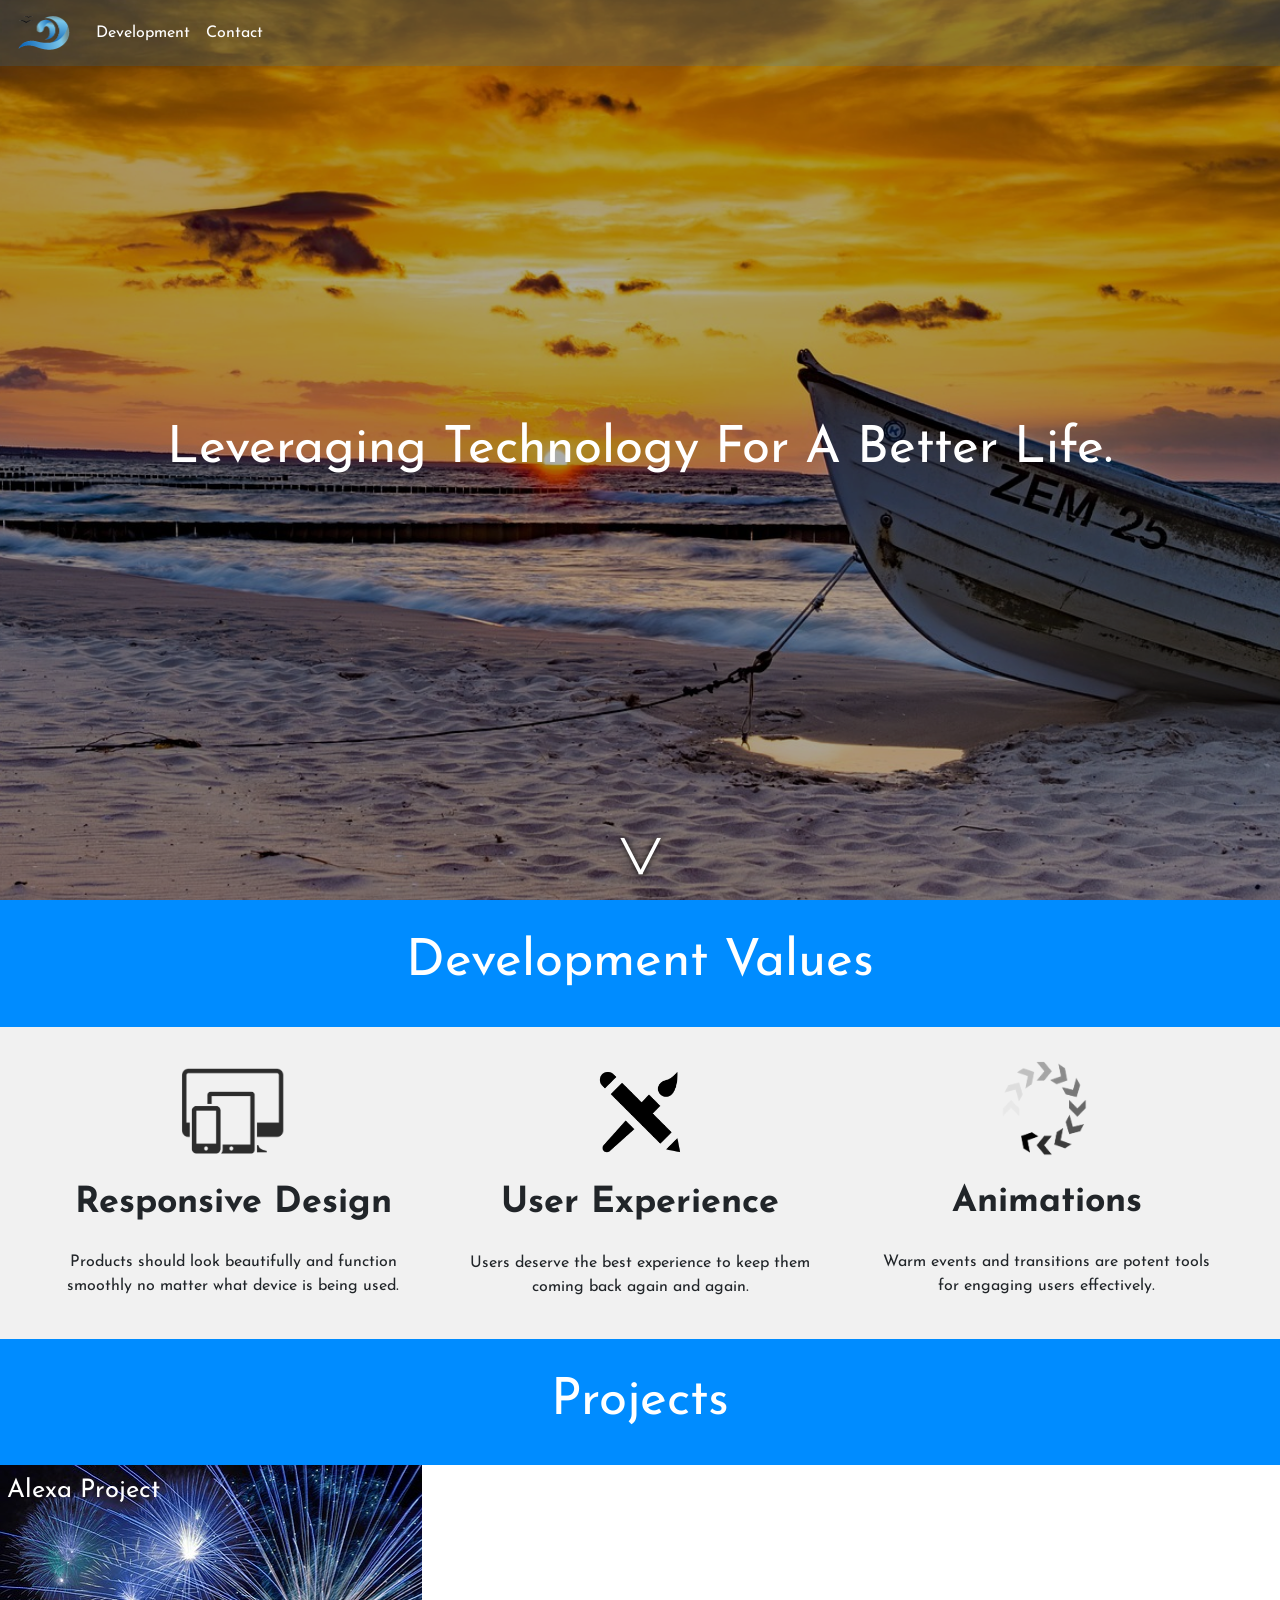
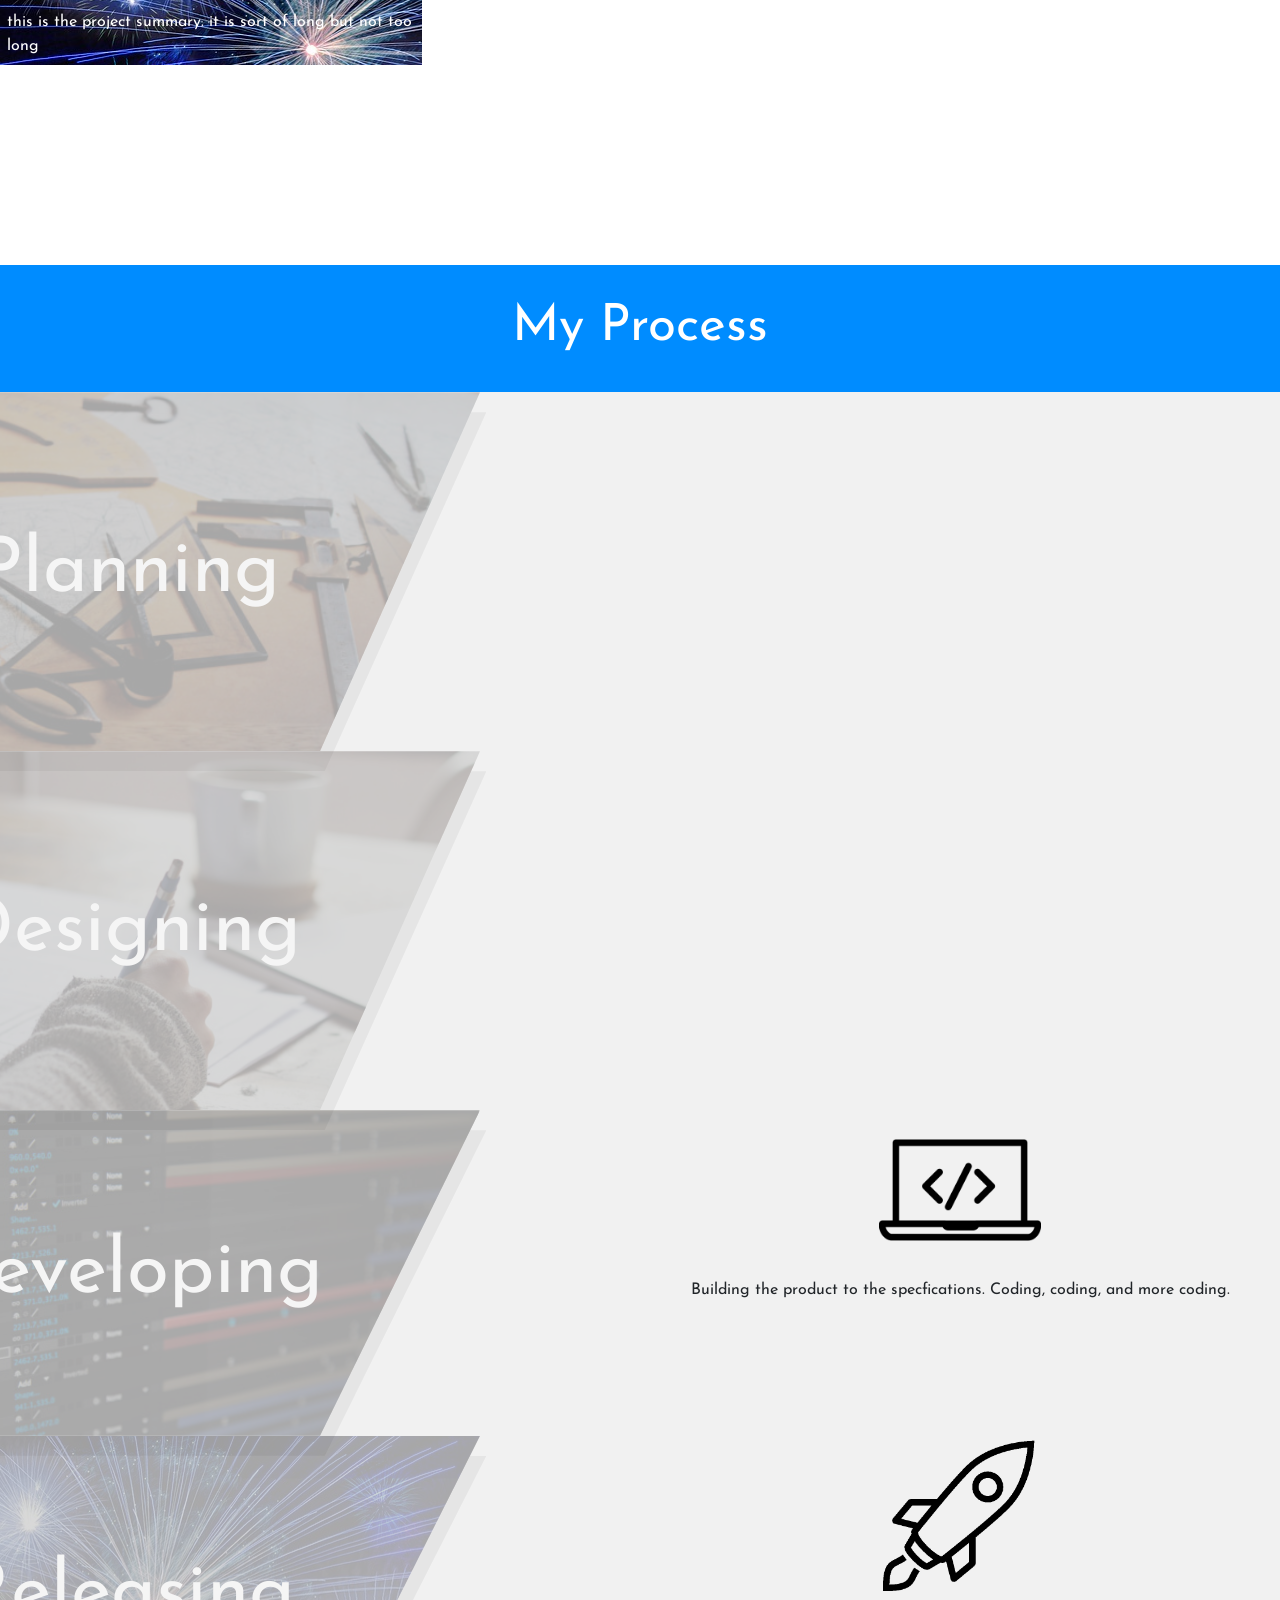
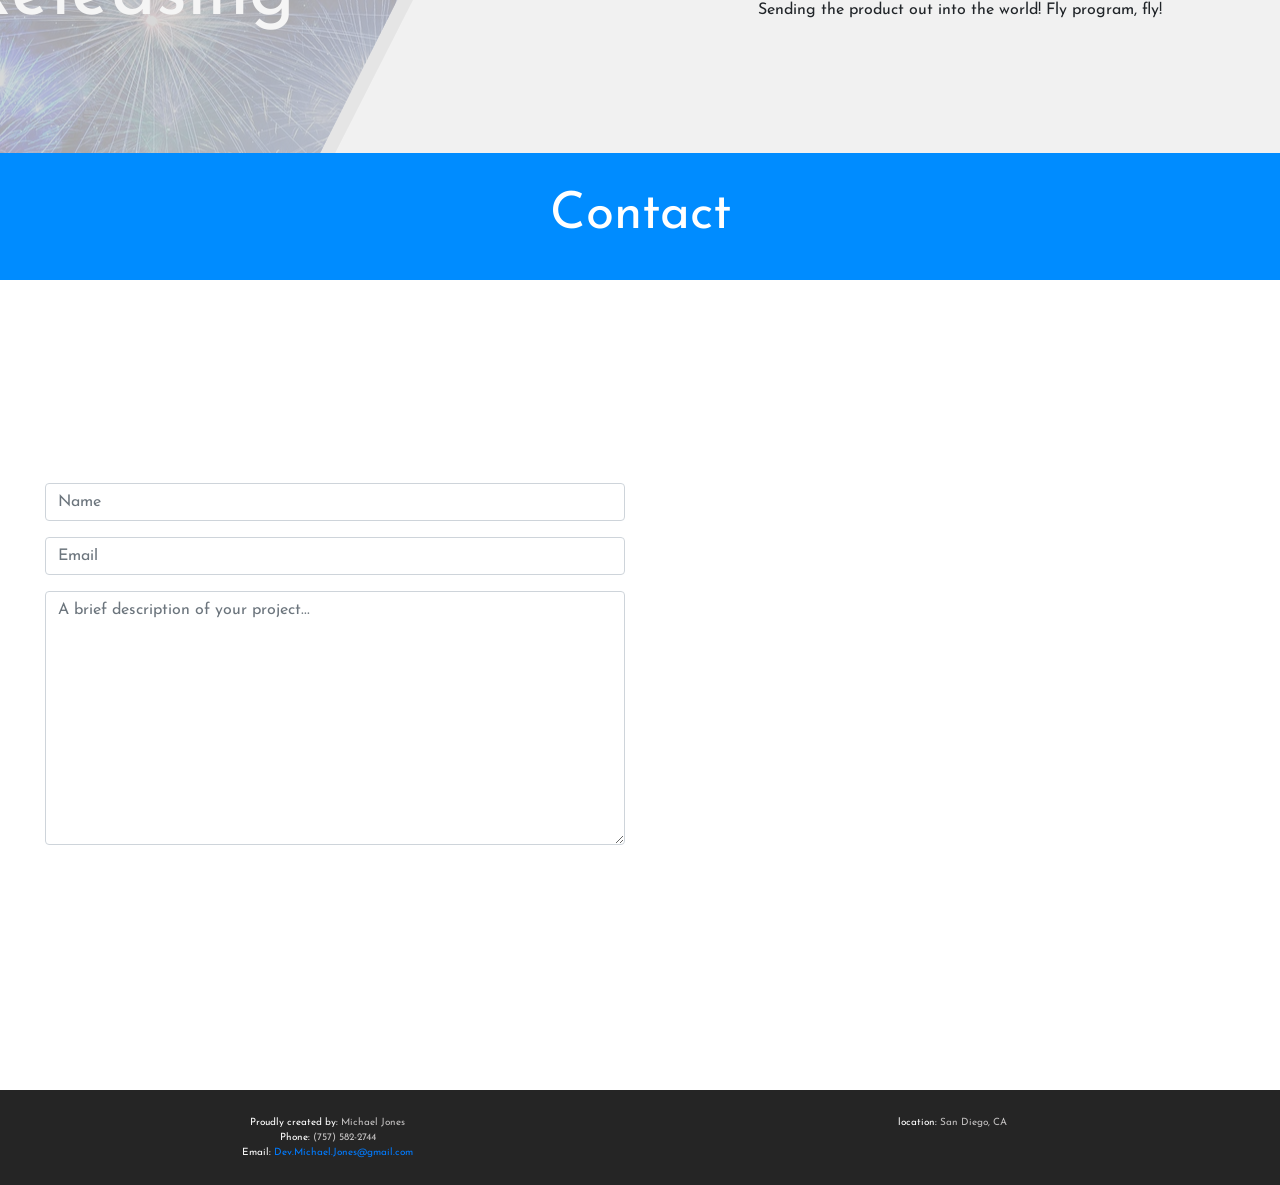
<file: public(new site)/views/development.html>
<!DOCTYPE html>
<html lang="en">

<head>
    <!-- Global site tag (gtag.js) - Google Analytics -->
    <script async src="https://www.googletagmanager.com/gtag/js?id=UA-115095001-1"></script>
    <script>
        window.dataLayer = window.dataLayer || [];
        function gtag() { dataLayer.push(arguments); }
        gtag('js', new Date());
        gtag('config', 'UA-115095001-1');
    </script>


    <title>Development | Michael Jones Website Developer and Mobile Developer | San Diego, CA</title>
    <meta name="description" content="San Diego, California based web and mobile developer, leveraging technology for a better life">

    <!-- Required meta tags -->
    <meta charset="utf-8">
    <meta name="viewport" content="width=device-width, initial-scale=1, shrink-to-fit=no">
    <script src="https://ajax.googleapis.com/ajax/libs/jquery/3.2.1/jquery.min.js"></script>

    <!--scroll reveal-->
    <script src="../js/scrollreveal.min.js"></script>

    <!-- progress bar
    <script src="../js/progress.js"></script> -->

    <!--Google Font-->
    <link href="https://fonts.googleapis.com/css?family=Josefin+Sans:300,400" rel="stylesheet">

    <!--Font Awesome Glyphicons-->
    <link rel="stylesheet" href="https://use.fontawesome.com/releases/v5.0.13/css/all.css" integrity="sha384-DNOHZ68U8hZfKXOrtjWvjxusGo9WQnrNx2sqG0tfsghAvtVlRW3tvkXWZh58N9jp"
        crossorigin="anonymous">

    <!-- Bootstrap CSS -->
    <link rel="stylesheet" href="https://maxcdn.bootstrapcdn.com/bootstrap/4.0.0/css/bootstrap.min.css" integrity="sha384-Gn5384xqQ1aoWXA+058RXPxPg6fy4IWvTNh0E263XmFcJlSAwiGgFAW/dAiS6JXm"
        crossorigin="anonymous">
    <script src="https://cdnjs.cloudflare.com/ajax/libs/popper.js/1.12.9/umd/popper.min.js" integrity="sha384-ApNbgh9B+Y1QKtv3Rn7W3mgPxhU9K/ScQsAP7hUibX39j7fakFPskvXusvfa0b4Q"
        crossorigin="anonymous"></script>
    <script src="https://maxcdn.bootstrapcdn.com/bootstrap/4.0.0/js/bootstrap.min.js" integrity="sha384-JZR6Spejh4U02d8jOt6vLEHfe/JQGiRRSQQxSfFWpi1MquVdAyjUar5+76PVCmYl"
        crossorigin="anonymous"></script>
    <style>
        html,
        body {
            height: 100%;
            font-family: 'Josefin Sans', sans-serif;
        }

        body {
            width: 100vw;
            display: none;
            overflow-x: hidden;
        }


        .navbar {
            width: 100vw;
            transition: background-color 1s linear;
            z-index: 2;

        }

        .nav-transparent {
            background-color: rgb(0, 140, 255, .15);
            -webkit-transition: background-color .5s;
            -moz-transition: background-color .5s;
            -ms-transition: background-color .5s;
            -o-transition: background-color .5s;
            transition: background-color .5s;
        }



        .show-navbar {
            background-color: rgb(0, 140, 255);
            -webkit-transition: background-color .5s;
            -moz-transition: background-color .5s;
            -ms-transition: background-color .5s;
            -o-transition: background-color .5s;
            transition: background-color .5s;
        }

        .nav-link {
            color: white !important;

        }

        .nav-link:hover {
            color: grey !important;
        }

        .top-section-container {
            width: 100vw;
            height: 100vh;
            position: fixed;
            display: flex;
            align-items: center;
            overflow: hidden;
            justify-content: center;
            z-index: -1;
        }

        .bg-image-overlay{
            width: 100vw;
            height: 100vh;
            position: fixed;
            display: flex;
            align-items: center;
            overflow: hidden;
            justify-content: center;
            z-index: -1;
            background-color: rgba(0, 0, 0, 0.25);
        }

        .top-section {

            width: 100%;
            height: 100%;
            background-image: url(../images/beach_boat_image.jpg);
            background-size: cover;
            background-position: center;
            overflow: hidden;
            transition: 2s ease-in-out;
            
        }
        .top-section.first{
            background-image: url(../images/beach_boat_image.jpg);
            transition: 0s;
        }

        .top-section.next{
            background-image: url(../images/skills_image.jpeg);
            transition: 0s;
        }

        .top-section-inner {
            position: fixed;
            display: flex;
            align-items: center;
            justify-content: center;
            text-align: center;
            width: 100%;
            height: 100%;
            background-color: rgba(0, 0, 0, 0.1);
            z-index: -1;
            color: white;
            font-size: 4vw;
            padding: 100px;
            transition: .1s;

        }

        .grow {
            transform: scale(1.05);
            
        }

        .hide-element {
            opacity: 0;
        }

        .show-element {
            opacity: 1;
        }

        footer {
            position: relative;
            padding: 25px 15px;
            background-color: rgb(37, 37, 37);
            color: rgb(255, 255, 255);
            font-size: 10px;
            text-align: center;
            z-index: 2;
        }

        .footer-content {
            color: rgb(194, 192, 192);
        }

        #nav-logo-image {
            height: 40px;
            z-index: 2;
        }

        .spacer {
            height: 100%;
        }

        .section2-icon {
            width: 30%;
        }

        .centered-content {
            padding: 0;
            text-align: center;
        }

        .icon-header {
            padding: 10px;
            font-weight: bold;
            font-size: 2.8vw;
            transition: .5s;
        }

        .icon-info {
            padding: 10px;
        }

        .show {
            opacity: 1;
        }

        .expand-on-hover {
            transition: .5s;
            
        }

        .expand-on-hover:hover {
            transform: scale(1.05);

        }

        .group-header {
            position: relative;
            font-size: 4vw;
            color: white;
            background-color: rgb(0, 140, 255);
            width: 100%;
            padding: 25px;
            text-align: center;
            transition: .5s;
            z-index: 0;
        }





        #scroll-down-indicator {
            width: 100%;

        }

        #scroll-down-indicator::before {
            content: '╲╱';
            color: #fff;
            position: absolute;
            font-weight: bolder;
            text-shadow: 0 0 6px rgba(0, 0, 0, 1);
            font-size: 30px;
            width: 60px;
            height: 40px;
            line-height: 40px;
            text-align: center;
            border-radius: 10px;
            bottom: 20px;
            left: 50%;
            margin-left: -30px;
            animation: bounce 2s ease-in-out infinite;
        }

        .polygon-container {
            position: relative;
            z-index: 1;
            transition: 1s;
            -webkit-clip-path: polygon(0% 0%, 100% 0%, 75% 100%, 0% 100%);
            clip-path: polygon(0% 0%, 100% 0%, 75% 100%, 0% 100%);

        }



        .shadow {
            position: absolute;
            z-index: 0;
            height: 100%;
            width: 101%;
            content: "";
            left: 0;
            top: 20px;
            background-color: rgba(0, 0, 0, 0.158);
            -webkit-clip-path: polygon(0% 0%, 100% 0%, 75% 100%, 0% 100%);
            clip-path: polygon(0% 0%, 100% 0%, 75% 100%, 0% 100%);
        }

        .process-image-container {
            position: absolute;
            height: 100%;
            width: 100%;


        }

        .overlay {
            display: flex;
            text-align: center;
            align-items: center;
            justify-content: center;
            background-color: rgba(0, 0, 0, 0.37);
            color: white;
            font-size: 6vw;
            padding-right: 10%;
            height: 100%;
            width: 100%;
            transition: .5s;
        }

        .process-info-container {
            padding: 20px 30px;
            display: flex;
            flex-direction: column;
            align-items: center;
            justify-content: center;
            text-align: center;
            width: 100%;
            height: 100%;



        }

        .process-image-wrapper {
            position: relative;
            height: 100%;
            min-height: 300px;
            transition: 1s;
        }

        .offscreen-container {
            left: -25%;
            opacity: .3;
        }

        .onscreen-container {
            left: 0;
            opacity: 1;
        }




        .no-row-padding {
            padding: 0;
        }

        #planning-image-container {
            background-image: url("../images/planning_image.jpg");
            min-height: 100%;
            min-width: 100%;
            background-size: cover;
        }

        #designing-image-container {
            background-image: url("../images/design_large_image.jpg");
            min-height: 100%;
            min-width: 100%;

            background-size: cover;
        }

        #developing-image-container {
            background-image: url("../images/develop_large_image.jpg");
            min-height: 100%;
            min-width: 100%;

            background-size: cover;
        }

        #releasing-image-container {
            background-image: url("../images/fireworks_image.jpg");
            min-height: 100%;
            min-width: 100%;

            background-size: cover;
        }


        .page-content {
            width: 100vw;
            overflow: hidden;
        }

        .process-info-img-container {
            display: flex;
            padding-top: 40px;
            padding-bottom: 20px;
            align-items: center;
            justify-content: center;
            width: 100%;
            height: 30%;
        }

        .container-fluid {
            padding: 0;
        }

        .process-info {
            display: flex;
            align-items: center;
            justify-content: center;
            width: 100%;
            height: 60%;
            padding-bottom: 20px;
        }

        .row{
            margin-left: 0px; 
            margin-right: 0px;
        }
.icon-container {
            padding: 30px 20px;
        }
        
        .row-container {
            padding: 0 30px;
        }
        .fill-bg-section{
            background-color: rgb(241, 241, 241);
        }

        .contact-content {
            padding: 65px 30px;
            min-height: 90vh;
        }
    
        .contact-tagline {
            font-size: 3vw;
            text-align: center;
            padding: 40px 30px;
            color: white;
            transition: .5s;
        }

        .submit-button {
            border: 2px white solid;
            background-color: transparent;
            color: white;
            width: 200px;
            transition: .3s;
        }

        
        .submit-button-container {
            text-align: center;

        }

        .submit-button:hover {
            background-color: rgb(0, 140, 255);
            border-color: white;
            color: white;
            transition: .5s;

        }

        .form-icon-container {
            color: white;
            padding: 10px 0;
        }

        .form-icon-item {
            text-align: center;
            font-size: 50px;
            padding: 0;
        }

        .form-icon-label {
            font-size: 2.2vw;
            padding: 0;
        }

        .form-icon-label-content {
            transition: .5s;
            text-align: left;
            transition: .2s;

        }
        .form-icon-label-content > a{
            
            color:white;
        }

        .project-container{
            height: 200px;
            width: 33%;
            color: white;
            justify-content: left;
            background-color: transparent;
            overflow: hidden;
            padding: 7px;
            position: relative;
           
        }

        .project-image-container{
            position: absolute;
            z-index:0;
            top:0;
            right:0;
            bottom:0;
            left:0;
            
        }
        

        .project-header{
            padding: 0px;
            position: relative;
            z-index: 1;
            font-size: 2vw;
           
            
        }
        
        .project-summary{
            position: absolute;
            bottom:7px;
            left: 7px;
            right: 7px;
        }

        

        @media (max-width: 767px) {
            .project-container{
                width: 50%;
            }

            .top-section-inner {
                font-size: 30px;
            }

            .offscreen-container {
                left: 0;
            }

            .group-header {
                font-size: 25px;
            }
            .polygon-container {
                z-index: 1;
                -webkit-clip-path: polygon(0% 0%, 100% 0%, 100% 100%, 0% 100%);
                clip-path: polygon(0% 0%, 100% 0%, 100% 100%, 0% 100%);
                transition: 1s;
            }
            .shadow {
                display: none;
            }
            .overlay {
                z-index: 1;
                font-size: 15vw;
                padding: 0;
            }
            .icon-header {
                font-size: 25px;
            }

            .form-icon-container {
                padding: 0 !important;
            }
            .form-icon-label-content {
                font-size: 4vw;
            }

           
            .contact-tagline{
                font-size: 5.5vw;
            }

            
        }

        


        @keyframes bounce {
            50% {
                transform: translateY(-30%);
            }
            100% {
                transform: translateY(0);
            }
        }
    </style>


</head>

<body>
    <!--navbar-->
    <nav class="navbar nav-transparent navbar-expand-md navbar-light position-fixed">
        <a class="navbar-brand" href="../index.html">
            <img src="../images/wave_logo.png" id="nav-logo-image" alt="">
        </a>
        <button class="navbar-toggler" type="button" data-toggle="collapse" data-target="#navbarNavAltMarkup" aria-controls="navbarNavAltMarkup"
            aria-expanded="false" aria-label="Toggle navigation">
            <span class="navbar-toggler-icon"></span>
        </button>
        <div class="collapse navbar-collapse" id="navbarNavAltMarkup">
            <div class="navbar-nav">
                <a class="nav-item nav-link active" href="./development.html">Development
                    <span class="sr-only">(current)</span>
                </a>
                <!--<a class="nav-item nav-link" href="./skills.html">Skills</a>-->
                <a class="nav-item nav-link" href="./contact.html">Contact</a>
            </div>
        </div>
    </nav>

    <!--first paralax images 500px height-->
    <div class="top-section-container">
        <div class="top-section" id="boat-container">
        </div>
    </div>
    <div class="bg-image-overlay"></div>
    <div class="top-section-inner">
        Leveraging Technology For A Better Life.
    </div>

    <div id="scroll-down-indicator" onclick="scrollDown()">

    </div>


    <div class="spacer"></div>
    
        
        <!--start page content-->
        <div class="page-content">

            

            <!--Values section-->
            <div class="container-fluid fill-bg-section">
                    <div class="group-header">
                            Development Values
                        </div>
                <div class="row centered-content row-container">
                    <div class="col-md icon-container">
                        <div class="expand-on-hover">
                            <img class="section2-icon" src="../images/responsive_image.png" alt="response design">
                            <div class="icon-header">Responsive Design</div>
                            <div class="icon-info">Products should look beautifully and function smoothly no matter what device is being
                                used.</div>
                        </div>
                    </div>
                    <div class="col-md icon-container">
                        <div class="expand-on-hover">
                            <img class="section2-icon" src="../images/design_image.png" alt="User Expereince image">
                            <div class="icon-header">User Experience</div>
                            <div class="icon-info">Users deserve the best experience to keep them coming back again and again.</div>
                        </div>
                    </div>
                    <div class="col-md icon-container">
                        <div class="expand-on-hover">
                            <img class="section2-icon" src="../images/animation_image.png" alt="alterations image">
                            <div class="icon-header">Animations</div>
                            <div class="icon-info">Warm events and transitions are potent tools for engaging users effectively.</div>
                        </div>
                    </div>
                </div>
            </div>

            <!--Projects section-->
            <div class="container-fluid">
                <div class="group-header">
                    Projects
                </div>  

                <div class="row">
                <div class="project-container">
                    <!--Begin with title here...-->
                    <div class="project-header">
                            Alexa Project
                            </div>
                    <div class="project-image-container expand-on-hover" style="background-image: url('../images/fireworks_image.jpg')">
                        
                    </div>

                    <div class="project-summary">this is the project summary.  it is sort of long but not too long</div>
                </div> 



                <div class="project-container">
                    <!--Begin with title here...-->
                    <h2>This is the title</h2>


                </div>
                <div class="project-container">
                    <!--Begin with title here...-->
                    <h2>This is the title</h2>


                </div>
                <div class="project-container">
                    <!--Begin with title here...-->
                    <h2>This is the title</h2>


                </div>
                <div class="project-container">
                    <!--Begin with title here...-->
                    <h2>This is the title</h2>


                </div>



                </div>

            </div>

            <!--Process section-->
            <div class="container-fluid fill-bg-section">
                    <div class="group-header">
                            My Process
                        </div>
                <!--Planning row-->
                <div class="row centered-content">
                    <div class="col-md-6 no-row-padding">
                        <div class="process-image-wrapper offscreen-container">

                            <div class="polygon-container" id="planning-image-container">
                                <div class="process-image-container">
                                    <div class="overlay">
                                        Planning
                                    </div>
                                </div>
                            </div>
                            <div class="shadow"></div>
                        </div>

                    </div>


                    <div class="col-md-6">
                        <div class="process-info-container icon-container">
                            <div class="expand-on-hover">
                                <div class="process-info-img-container">

                                    <img class="section2-icon" src="../images/plan_icon.png" alt="planning image">

                                </div>
                                <div class="process-info">
                                    Gathering a clear understanding of a products purpose, the goals to achieve, and the target audience.
                                </div>
                            </div>
                        </div>
                    </div>


                </div>

                <!--Designing row-->
                <div class="row centered-content">
                    <div class="col-md-6 no-row-padding">


                        <div class="process-image-wrapper offscreen-container">
                            <div class="polygon-container" id="designing-image-container">
                                <div class="process-image-container">
                                    <div class="overlay">
                                        Designing
                                    </div>
                                </div>
                            </div>
                            <div class="shadow"></div>
                        </div>






                    </div>




                    <div class="col-md-6">

                        <div class="process-info-container icon-container">
                            <div class="expand-on-hover">
                                <div class="process-info-img-container">

                                    <img class="section2-icon" src="../images/design_icon.png" alt="planning image">

                                </div>
                                <div class="process-info">
                                    The product takes shape.  Layouts and mock-ups created and evaluated.  Repeated until satisified.
                                </div>
                            </div>
                        </div>
                    </div>

                </div>

                <!--Development row-->
                <div class="row centered-content">
                    <div class="col-md-6 no-row-padding">


                        <div class="process-image-wrapper offscreen-container">
                            <div class="polygon-container" id="developing-image-container">
                                <div class="process-image-container">
                                    <div class="overlay">
                                        Developing
                                    </div>
                                </div>
                            </div>
                            <div class="shadow"></div>
                        </div>




                    </div>


                    <div class="col-md-6">
                        <div class="process-info-container icon-container">
                            <div class="expand-on-hover">
                                <div class="process-info-img-container">

                                    <img class="section2-icon" src="../images/coding_icon.png" alt="planning image">

                                </div>
                                <div class="process-info">
                                    Building the product to the specfications.  Coding, coding, and more coding.
                                </div>
                            </div>
                        </div>
                    </div>


                </div>

                <!--Deployment row-->
                <div class="row centered-content">
                    <div class="col-md-6 no-row-padding">


                        <div class="process-image-wrapper offscreen-container">
                            <div class="polygon-container" id="releasing-image-container">
                                <div class="process-image-container">
                                    <div class="overlay">
                                        Releasing
                                    </div>
                                </div>
                            </div>
                            <div class="shadow"></div>
                        </div>




                    </div>


                    <div class="col-md-6">
                        <div class="process-info-container icon-container">
                            <div class="expand-on-hover">
                                <div class="process-info-img-container">

                                    <img class="section2-icon" src="../images/deploy_icon.png" alt="planning image">

                                </div>
                                <div class="process-info">
                                    Sending the product out into the world! Fly program, fly!
                                </div>
                            </div>
                        </div>
                    </div>


                </div>






            </div>



            <!--Contact section-->
            <div class="container-fluid fill-bg-section" style="background-color: transparent">
                <div class="group-header">
                    Contact
                </div>
                <div class="contact-content">
                    <div class="container-fluid">
                        <div class="contact-tagline">
                            I'd
                            <i class="far fa-heart"></i> to help you with your next project!
                        </div>
                        <div class="row align-items-center">
                            <div class="col-md-6">
                                <form method="POST" action="https://formspree.io/dev.michael.jones@gmail.com">
                                    <div class="form-group">
                                        <input name="Name" class="form-control" id="input-name" placeholder="Name">
    
                                    </div>
                                    <div class="form-group">
                                        <input type="email" name="Email" class="form-control" id="input-email" placeholder="Email">
                                    </div>
                                    <div class="form-group">
                                        <textarea name="Message" class="form-control" id="input-message" rows="10" placeholder="A brief description of your project..."></textarea>
                                    </div>
                                    <div class="submit-button-container">
                                        <button type="submit" class="btn submit-button">Submit</button>
                                    </div>
                                </form>
                            </div>
    
                            <div class="col-md-6" style="padding-top: 50px;">
                                <!--Location-->
                                <div class="row form-icon-container align-items-center expand-on-hover">
                                    <div class="col-4 form-icon-item">
                                        <i class="fas fa-map-marker-alt"></i>
                                    </div>
                                    <div class="col-8 form-icon-label center-block">
                                        <div class="form-icon-label-content">
                                            San Diego, California
                                        </div>
    
                                    </div>
                                </div>
                                <!--Phone Number-->
                                <div class="row form-icon-container align-items-center grow-on-hover">
                                    <div class="col-4 form-icon-item">
                                        <i class="fas fa-phone"></i>
                                    </div>
                                    <div class="col-8 form-icon-label center-block">
                                        <div class="form-icon-label-content">
                                            <a href="tel: 1-757-582-2744">1-757-582-2744</a>
                                        </div>
    
                                    </div>
                                </div>
                                <!--Email-->
                                <div class="row form-icon-container align-items-center expand-on-hover">
                                    <div class="col-4 form-icon-item">
                                        <i class="fas fa-envelope"></i>
                                    </div>
                                    <div class="col-8 form-icon-label center-block">
                                        <div class="form-icon-label-content">
                                            Dev.Michael.Jones@gmail.com
                                        </div>
    
                                    </div>
                                </div>
                            </div>
    
                        </div>
    
                    </div>
                </div>
            </div>
            



        </div>








    
    <!--end page content-->





    <!--footer-->
    <footer style="z-index: 2">

        <div class="contianer">
            <div class="row">
                <div class="col-6">
                    Proudly created by:
                    <span class="footer-content">Michael Jones</span>
                    <br> Phone:
                    <span class="footer-content">(757) 582-2744</span>
                    <br> Email:
                    <a href="mailto:dev.michael.jones@gmail.com">Dev.Michael.Jones@gmail.com</a>
                </div>
                <div class="col-6">
                    location:
                    <span class="footer-content">San Diego, CA</span>
                </div>
            </div>

        </div>
    </footer>
    </div>

    <!--My Scripts-->
    <script>
        window.sr = ScrollReveal({
            reset: false,
            duration: 2000
        });


        $(document).ready(function () {



            $(window).scroll(function () {
                // checks if window is scrolled more than 500px, adds/removes solid class
                var scrollTop = $(window).scrollTop();
                var winHeight = $(window).height();
                var scrollBottom = scrollTop + winHeight;
                if (scrollTop > winHeight && $('.navbar').hasClass('nav-transparent')) {
                    $('#boat-container').addClass('next');
                    $('#boat-container').removeClass('first');
                    $('.navbar').addClass('show-navbar');
                    $('.top-section-inner').addClass('hide-element');

                } else if (scrollTop < winHeight && $('.navbar').hasClass('show-navbar')) {
                    $('.top-section-inner').removeClass('hide-element');
                    $('.navbar').removeClass('show-navbar');
                    $('#boat-container').addClass('first');
                    $('#boat-container').removeClass('next');
                }

                $('.process-image-wrapper').each(function () {
                    var elem = $(this);
                    var elemOffset = elem.offset();


                    if (elemOffset.top < (scrollBottom - 100) && elem.hasClass('offscreen-container')) {
                        elem.removeClass('offscreen-container');
                        elem.addClass('onscreen-container');
                    } else if (elemOffset.top > scrollBottom && elem.hasClass('onscreen-container')) {
                        elem.removeClass('onscreen-container');
                        elem.addClass('offscreen-container');
                    }
                });






            });

            sr.reveal('.icon-container');
            $('body').fadeIn(400);
            $('.top-section').addClass('grow');

        });


        function isInView(e) {
            var elemOffset = e.offset();
            var scrollTop = $(window).scrollTop();

            var winHeight = $(window).height();
            var scrollBottom = scrollTop + winHeight;


            return elemOffset.top > scrollBottom;
        }

        function scrollDown() {
            var top = $(window).height();
            $("html, body").animate({ scrollTop: top + "px" }, 1500, 'swing');
        }

    </script>
</body>

</html>
</file>
